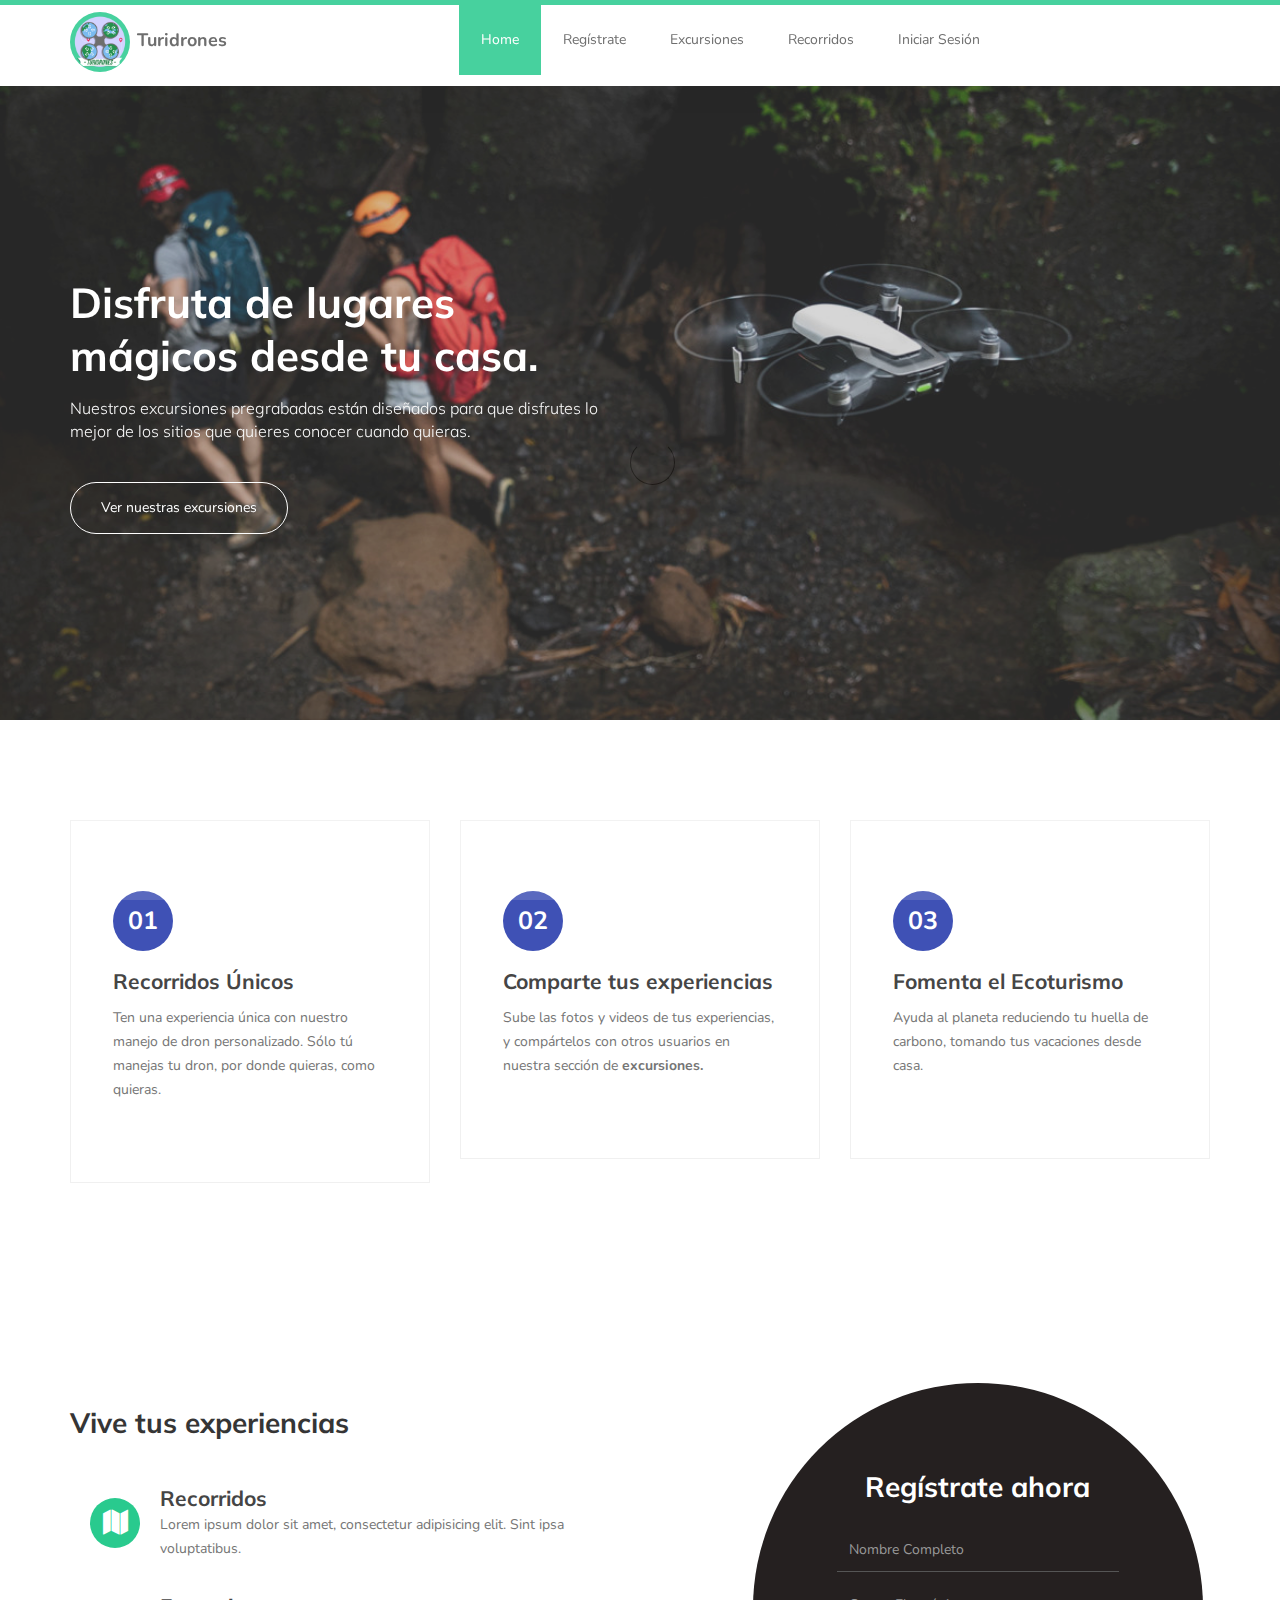
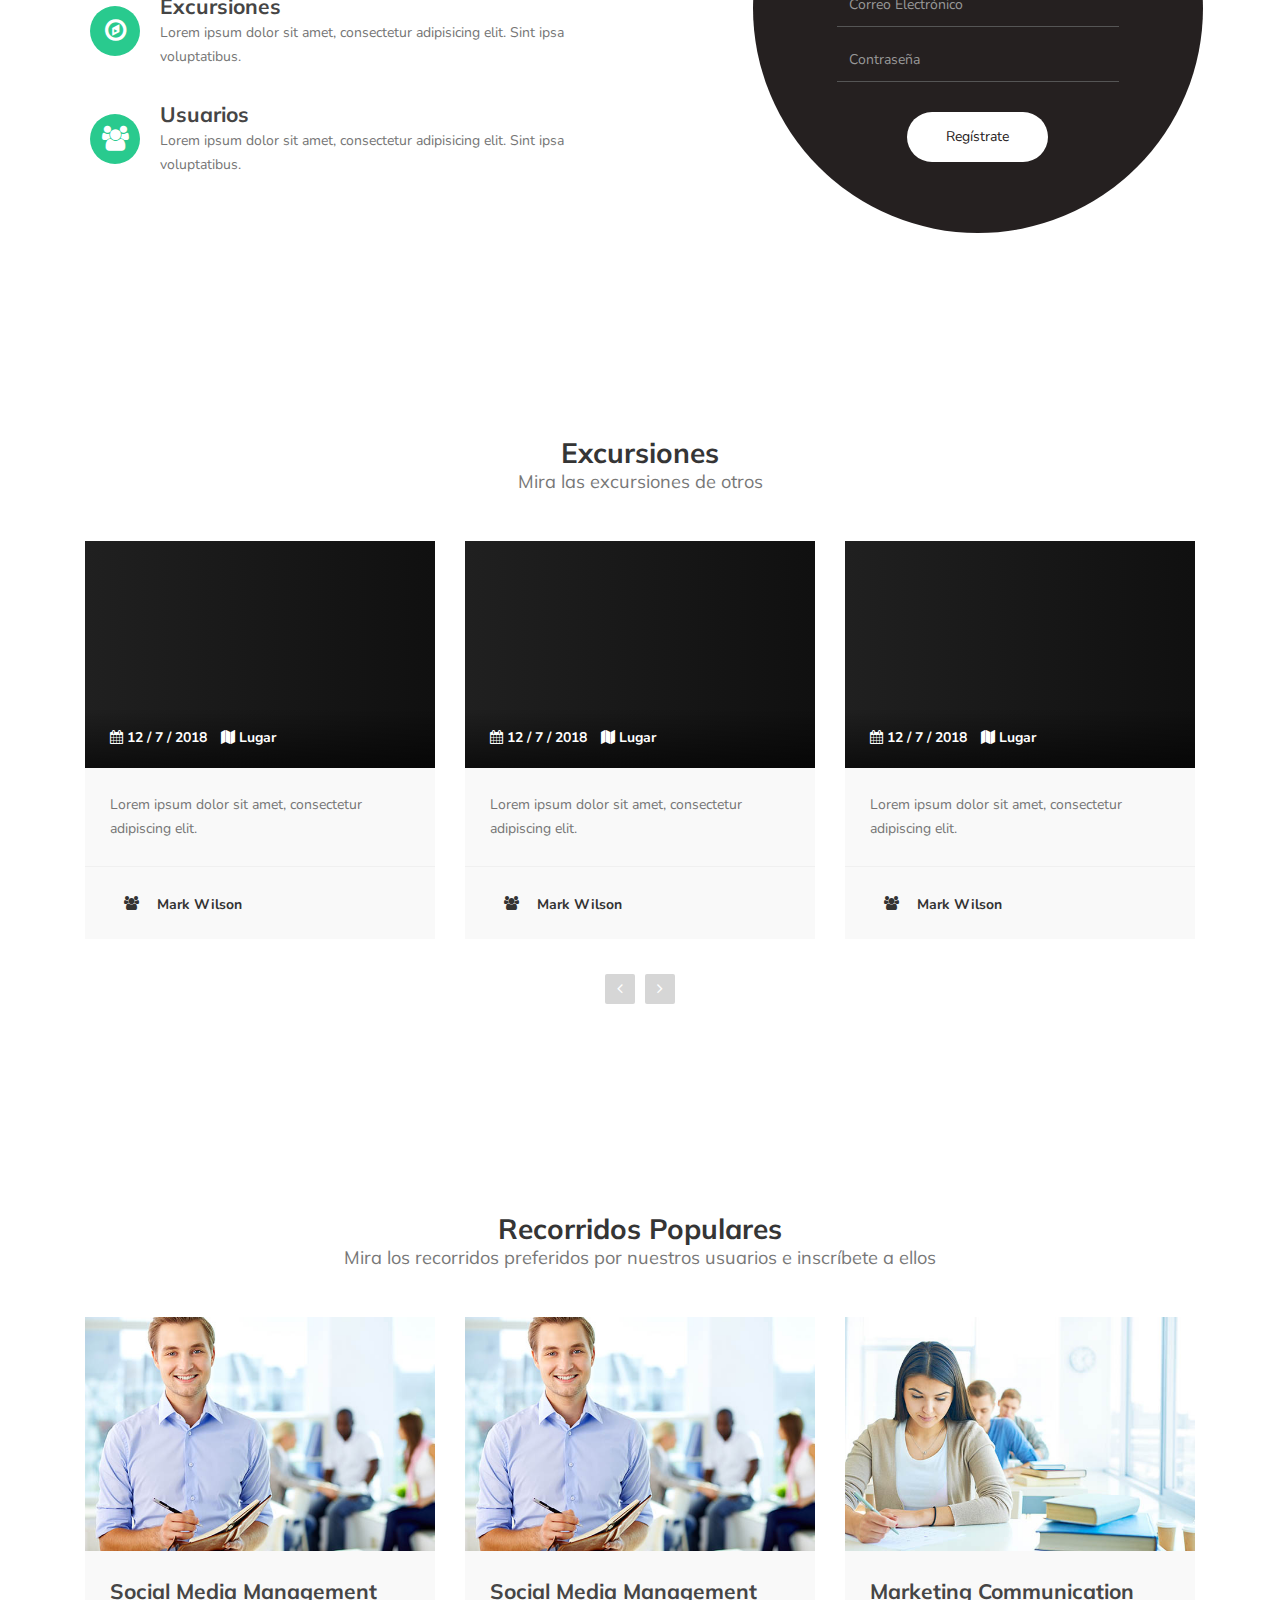
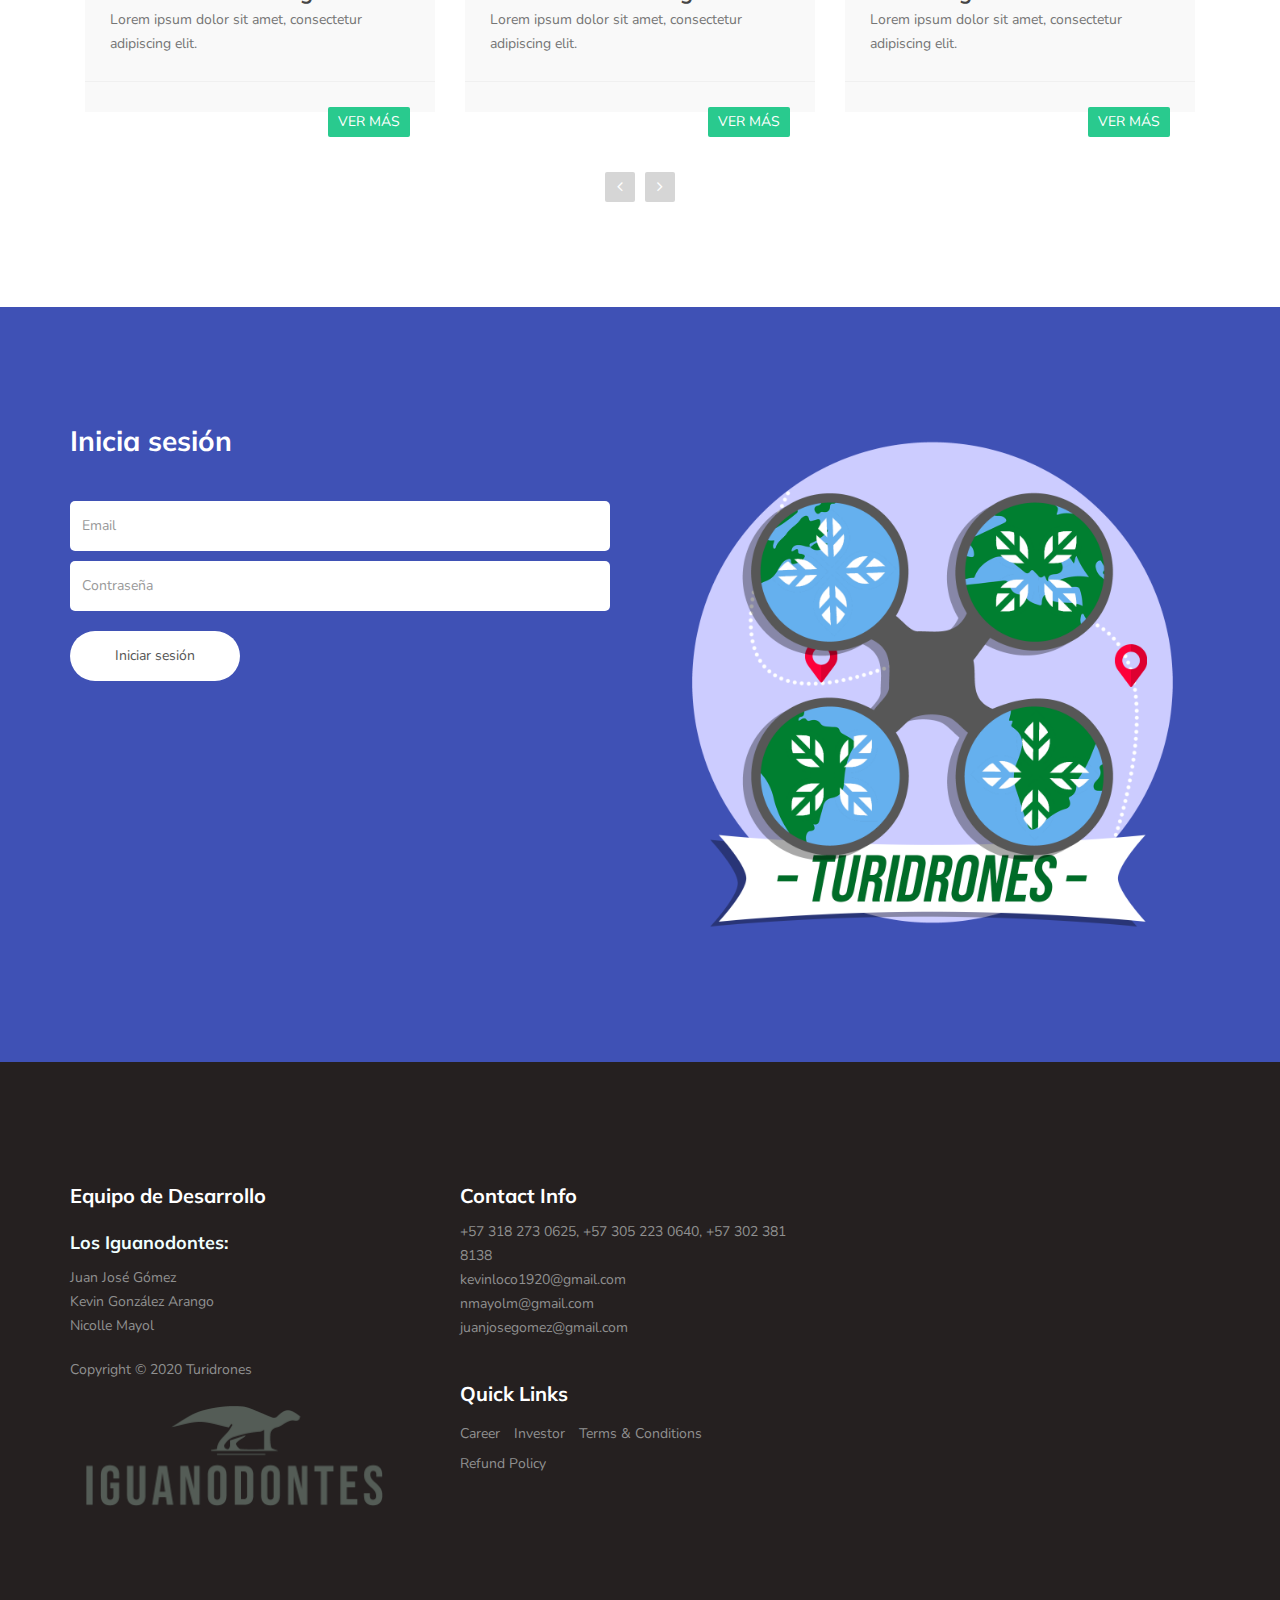
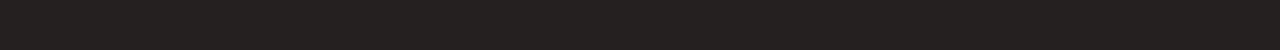
<file: index.html>
<!DOCTYPE html>
<html lang="en">
<head>

     <link rel="icon" type="image/png" href=./images/favicon.ico>
     <title>Turidrones</title>
<!-- 

Known Template 

https://templatemo.com/tm-516-known

-->
     <meta charset="UTF-8">
     <meta http-equiv="X-UA-Compatible" content="IE=Edge">
     <meta name="description" content="">
     <meta name="keywords" content="">
     <meta name="author" content="">
     <meta name="viewport" content="width=device-width, initial-scale=1, maximum-scale=1">

     <link rel="stylesheet" href="css/bootstrap.min.css">
     <link rel="stylesheet" href="css/font-awesome.min.css">
     <link rel="stylesheet" href="css/owl.carousel.css">
     <link rel="stylesheet" href="css/owl.theme.default.min.css">

     <!-- MAIN CSS -->
     <link rel="stylesheet" href="css/templatemo-style.css">

</head>
<body id="top" data-spy="scroll" data-target=".navbar-collapse" data-offset="50">

     <!-- PRE LOADER -->
     <section class="preloader">
          <div class="spinner">

               <span class="spinner-rotate"></span>
               
          </div>
     </section>


     <!-- MENU -->
     <section class="navbar custom-navbar navbar-fixed-top" role="navigation">
          <div class="container">

               <div class="navbar-header">
                    <button class="navbar-toggle" data-toggle="collapse" data-target=".navbar-collapse">
                         <span class="icon icon-bar"></span>
                         <span class="icon icon-bar"></span>
                         <span class="icon icon-bar"></span>
                    </button>

                    <!-- lOGO TEXT HERE -->
                    <ul class = "nav navbar-nav navbar-nav-right">
                         <li><img class = img-header src =./images/logo.png></li>
                         <li><a href="#" class="navbar-brand">Turidrones</a></li>
                    </ul>
                    
               </div>

               <!-- MENU LINKS -->
               <div class="collapse navbar-collapse">
                    <ul class="nav navbar-nav navbar-nav-first">
                         <li><a href="#top" class="smoothScroll">Home</a></li>
                         <li><a href="#about" class="smoothScroll">Regístrate</a></li>
                         <li><a href="#excursiones" class="smoothScroll">Excursiones</a></li>
                         <li><a href="#courses" class="smoothScroll">Recorridos</a></li>
                         <li><a href="#contact" class="smoothScroll">Iniciar Sesión</a></li>
                    </ul>
               </div>

          </div>
     </section>


     <!-- HOME -->
     <section id="home">
          <div class="row">

                    <div class="owl-carousel owl-theme home-slider">
                         <div class="item item-first">
                              <div class="caption">
                                   <div class="container">
                                        <div class="col-md-6 col-sm-12">
                                             <h1>Disfruta de lugares mágicos desde tu casa.</h1>
                                             <h3>Nuestros excursiones pregrabadas están diseñados para que disfrutes lo mejor de los sitios que quieres conocer cuando quieras.</h3>
                                             <a href="#courses" class="section-btn btn btn-default smoothScroll">Ver nuestras excursiones</a>
                                        </div>
                                   </div>
                              </div>
                         </div>

                         <div class="item item-second">
                              <div class="caption">
                                   <div class="container">
                                        <div class="col-md-6 col-sm-12">
                                             <h1>Maneja tu propio dron.</h1>
                                             <h3>El uso de los drones están construidos en asociación con líderes en tecnología y están diseñados para satisfacer tus demandas.</h3>
                                             <a href="#about" class="section-btn btn btn-default smoothScroll">Ver nuestros recorridos</a>
                                        </div>
                                   </div>
                              </div>
                         </div>

                         <div class="item item-third">
                              <div class="caption">
                                   <div class="container">
                                        <div class="col-md-6 col-sm-12">
                                             <h1>Regístrate con nosotros</h1>
                                             <h3>Disfruta de todos los beneficios que da el ser parte del equipo de Turidrones!</h3>
                                             <a href="#about" class="section-btn btn btn-default smoothScroll">Únete</a>
                                        </div>
                                   </div>
                              </div>
                         </div>
                    </div>
          </div>
     </section>


     <!-- FEATURE -->
     <section id="feature">
          <div class="container">
               <div class="row">

                    <div class="col-md-4 col-sm-4">
                         <div class="feature-thumb">
                              <span>01</span>
                              <h3>Recorridos Únicos</h3>
                              <p>Ten una experiencia única con nuestro manejo de dron personalizado. Sólo tú manejas tu dron, por donde quieras, como quieras.</p>
                         </div>
                    </div>

                    <div class="col-md-4 col-sm-4">
                         <div class="feature-thumb">
                              <span>02</span>
                              <h3>Comparte tus experiencias</h3>
                              <p>Sube las fotos y videos de tus experiencias, y compártelos con otros usuarios en nuestra sección de <b>excursiones.</b></p>
                         </div>
                    </div>

                    <div class="col-md-4 col-sm-4">
                         <div class="feature-thumb">
                              <span>03</span>
                              <h3>Fomenta el Ecoturismo</h3>
                              <p>Ayuda al planeta reduciendo tu huella de carbono, tomando tus vacaciones desde casa.</p>
                         </div>
                    </div>

               </div>
          </div>
     </section>


     <!-- ABOUT -->
     <section id="about">
          <div class="container">
               <div class="row">

                    <div class="col-md-6 col-sm-12">
                         <div class="about-info">
                              <h2>Vive tus experiencias</h2>

                              <figure>
                                   <span><i class="fa fa-map"></i></span>
                                   <figcaption>
                                        <h3>Recorridos</h3>
                                        <p>Lorem ipsum dolor sit amet, consectetur adipisicing elit. Sint ipsa voluptatibus.</p>
                                   </figcaption>
                              </figure>

                              <figure>
                                   <span><i class="fa fa-compass"></i></span>
                                   <figcaption>
                                        <h3>Excursiones</h3>
                                        <p>Lorem ipsum dolor sit amet, consectetur adipisicing elit. Sint ipsa voluptatibus.</p>
                                   </figcaption>
                              </figure>

                              <figure>
                                   <span><i class="fa fa-users"></i></span>
                                   <figcaption>
                                        <h3>Usuarios</h3>
                                        <p>Lorem ipsum dolor sit amet, consectetur adipisicing elit. Sint ipsa voluptatibus.</p>
                                   </figcaption>
                              </figure>
                         </div>
                    </div>

                    <div class="col-md-offset-1 col-md-4 col-sm-12">
                         <div class="entry-form">
                              <form action="registro.html" method="post">
                                   <h2>Regístrate ahora</h2>
                                   <input type="text" name="full name" class="form-control" placeholder="Nombre Completo" required="">

                                   <input type="email" name="email" class="form-control" placeholder="Correo Electrónico" required="">

                                   <input type="password" name="password" class="form-control" placeholder="Contraseña" required="">

                                   <button class="submit-btn form-control" id="form-submit">Regístrate</button>
                              </form>
                         </div>
                    </div>

               </div>
          </div>
     </section>


     <!-- excursiones -->
     <section id="excursiones">
          <div class="container">
               <div class="row">

                    <div class="col-md-12 col-sm-12">
                         <div class="section-title">
                              <h2>Excursiones  <small>Mira las excursiones de otros</small></h2>
                         </div>

                         <div class="owl-carousel owl-theme owl-courses">
                              <div class="col-md-4 col-sm-4">
                                   <div class="item">
                                        <div class="courses-thumb">
                                             <div class="courses-top">
                                                  <div class="courses-image">
                                                       <div class="video-responsive">
                                                            <iframe src="https://www.youtube.com/embed/fWmO9bHU_fg" frameborder="0" allowfullscreen></iframe>
                                                            </div>
                                                  </div>
                                                  <div class="courses-date">
                                                       <span><i class="fa fa-calendar"></i> 12 / 7 / 2018</span>
                                                       <span><i class="fa fa-map"></i> Lugar</span>
                                                  </div>
                                             </div>

                                             <div class="courses-detail">
                                                  <p>Lorem ipsum dolor sit amet, consectetur adipiscing elit.</p>
                                             </div>

                                             <div class="courses-info">
                                                  <div class="courses-author">
                                                       <i class="fa fa-users" alt="" style="padding:1em"></i>
                                                       <span>Mark Wilson</span>
                                                  </div>
                                             </div>
                                        </div>
                                   </div>
                              </div>

                              <div class="col-md-4 col-sm-4">
                                   <div class="item">
                                        <div class="courses-thumb">
                                             <div class="courses-top">
                                                  <div class="courses-image">
                                                       <div class="video-responsive">
                                                            <iframe src="https://www.youtube.com/embed/fWmO9bHU_fg" frameborder="0" allowfullscreen></iframe>
                                                            </div>
                                                  </div>
                                                  <div class="courses-date">
                                                       <span><i class="fa fa-calendar"></i> 12 / 7 / 2018</span>
                                                       <span><i class="fa fa-map"></i> Lugar</span>
                                                  </div>
                                             </div>

                                             <div class="courses-detail">
                                                  <p>Lorem ipsum dolor sit amet, consectetur adipiscing elit.</p>
                                             </div>

                                             <div class="courses-info">
                                                  <div class="courses-author">
                                                       <i class="fa fa-users" alt="" style="padding:1em"></i>
                                                       <span>Mark Wilson</span>
                                                  </div>
                                             </div>
                                        </div>
                                   </div>
                              </div>

                              <div class="col-md-4 col-sm-4">
                                   <div class="item">
                                        <div class="courses-thumb">
                                             <div class="courses-top">
                                                  <div class="courses-image">
                                                       <div class="video-responsive">
                                                            <iframe src="https://www.youtube.com/embed/fWmO9bHU_fg" frameborder="0" allowfullscreen></iframe>
                                                            </div>
                                                  </div>
                                                  <div class="courses-date">
                                                       <span><i class="fa fa-calendar"></i> 12 / 7 / 2018</span>
                                                       <span><i class="fa fa-map"></i> Lugar </span>
                                                  </div>
                                             </div>

                                             <div class="courses-detail">
                                                  <p>Lorem ipsum dolor sit amet, consectetur adipiscing elit.</p>
                                             </div>

                                             <div class="courses-info">
                                                  <div class="courses-author">
                                                       <i class="fa fa-users" alt="" style="padding:1em"></i>
                                                       <span>Mark Wilson</span>
                                                  </div>
                                             </div>
                                        </div>
                                   </div>
                              </div>

                              <div class="col-md-4 col-sm-4">
                                   <div class="item">
                                        <div class="courses-thumb">
                                             <div class="courses-top">
                                                  <div class="courses-image">
                                                       <div class="video-responsive">
                                                            <iframe src="https://www.youtube.com/embed/fWmO9bHU_fg" frameborder="0" allowfullscreen></iframe>
                                                            </div>
                                                  </div>
                                                  <div class="courses-date">
                                                       <span><i class="fa fa-calendar"></i> 12 / 7 / 2018</span>
                                                       <span><i class="fa fa-map"></i> Lugar </span>
                                                  </div>
                                             </div>

                                             <div class="courses-detail">
                                                  <p>Lorem ipsum dolor sit amet, consectetur adipiscing elit.</p>
                                             </div>

                                             <div class="courses-info">
                                                  <div class="courses-author">
                                                       <i class="fa fa-users" alt="" style="padding:1em"></i>
                                                       <span>Mark Wilson</span>
                                                  </div>
                                             </div>
                                        </div>
                                   </div>
                              </div>

                              <div class="col-md-4 col-sm-4">
                                   <div class="item">
                                        <div class="courses-thumb">
                                             <div class="courses-top">
                                                  <div class="courses-image">
                                                       <div class="video-responsive">
                                                            <iframe src="https://www.youtube.com/embed/fWmO9bHU_fg" frameborder="0" allowfullscreen></iframe>
                                                            </div>
                                                  </div>
                                                  <div class="courses-date">
                                                       <span><i class="fa fa-calendar"></i> 12 / 7 / 2018</span>
                                                       <span><i class="fa fa-map"></i> Lugar </span>
                                                  </div>
                                             </div>

                                             <div class="courses-detail">
                                                  <p>Lorem ipsum dolor sit amet, consectetur adipiscing elit.</p>
                                             </div>

                                             <div class="courses-info">
                                                  <div class="courses-author">
                                                       <i class="fa fa-users" alt="" style="padding:1em"></i>
                                                       <span>Mark Wilson</span>
                                                  </div>
                                             </div>
                                        </div>
                                   </div>
                              </div>

                         </div>

               </div>
          </div>
     </section>

     <!-- Courses -->
     <section id="courses">
          <div class="container">
               <div class="row">

                    <div class="col-md-12 col-sm-12">
                         <div class="section-title">
                              <h2>Recorridos Populares<small>Mira los recorridos preferidos por nuestros usuarios e inscríbete a ellos</small></h2>
                         </div>

                         <div class="owl-carousel owl-theme owl-courses">
                              <div class="col-md-4 col-sm-4">
                                   <div class="item">
                                        <div class="courses-thumb">
                                             <div class="courses-top">
                                                  <div class="courses-image">
                                                       <img src="images/courses-image1.jpg" class="img-responsive" alt="">
                                                  </div>
                                             </div>

                                             <div class="courses-detail">
                                                  <h3><a href="#">Social Media Management</a></h3>
                                                  <p>Lorem ipsum dolor sit amet, consectetur adipiscing elit.</p>
                                             </div>

                                             <div class="courses-info">
                                                  <div class="courses-price">
                                                       <a href="recorridos.html"><span>VER MÁS</span></a>
                                                  </div>
                                             </div>
                                        </div>
                                   </div>
                              </div>

                              <div class="col-md-4 col-sm-4">
                                   <div class="item">
                                        <div class="courses-thumb">
                                             <div class="courses-top">
                                                  <div class="courses-image">
                                                       <img src="images/courses-image1.jpg" class="img-responsive" alt="">
                                                  </div>
                                             </div>

                                             <div class="courses-detail">
                                                  <h3><a href="#">Social Media Management</a></h3>
                                                  <p>Lorem ipsum dolor sit amet, consectetur adipiscing elit.</p>
                                             </div>

                                             <div class="courses-info">
                                                  <div class="courses-price">
                                                       <a href="recorridos.html"><span>VER MÁS</span></a>
                                                  </div>
                                             </div>
                                        </div>
                                   </div>
                              </div>

                              <div class="col-md-4 col-sm-4">
                                   <div class="item">
                                        <div class="courses-thumb">
                                             <div class="courses-top">
                                                  <div class="courses-image">
                                                       <img src="images/courses-image3.jpg" class="img-responsive" alt="">
                                                  </div>
                                             </div>

                                             <div class="courses-detail">
                                                  <h3><a href="#">Marketing Communication</a></h3>
                                                  <p>Lorem ipsum dolor sit amet, consectetur adipiscing elit.</p>
                                             </div>

                                             <div class="courses-info">
                                                  <div class="courses-price">
                                                       <a href="recorridos.html"><span>VER MÁS</span></a>
                                                  </div>
                                             </div>
                                        </div>
                                   </div>
                              </div>

                              <div class="col-md-4 col-sm-4">
                                   <div class="item">
                                        <div class="courses-thumb">
                                             <div class="courses-top">
                                                  <div class="courses-image">
                                                       <img src="images/courses-image4.jpg" class="img-responsive" alt="">
                                                  </div>
                                             </div>

                                             <div class="courses-detail">
                                                  <h3><a href="#">Summer Kids</a></h3>
                                                  <p>Lorem ipsum dolor sit amet, consectetur adipiscing elit.</p>
                                             </div>

                                             <div class="courses-info">
                                                  <div class="courses-price">
                                                       <a href="recorridos.html"><span>VER MÁS</span></a>
                                                  </div>
                                             </div>
                                        </div>
                                   </div>
                              </div>

                              <div class="col-md-4 col-sm-4">
                                   <div class="item">
                                        <div class="courses-thumb">
                                             <div class="courses-top">
                                                  <div class="courses-image">
                                                       <img src="images/courses-image5.jpg" class="img-responsive" alt="">
                                                  </div>
                                             </div>

                                             <div class="courses-detail">
                                                  <h3><a href="#">Business &amp; Management</a></h3>
                                                  <p>Lorem ipsum dolor sit amet, consectetur adipiscing elit.</p>
                                             </div>

                                             <div class="courses-info">
                                                  <div class="courses-price">
                                                       <a href="recorridos.html"><span>VER MÁS</span></a>
                                                  </div>
                                             </div>
                                        </div>
                                   </div>
                              </div>

                         </div>

               </div>
          </div>
     </section>




     <!-- CONTACT -->
     <section id="contact">
          <div class="container">
               <div class="row">

                    <div class="col-md-6 col-sm-12">
                         <form id="contact-form" role="form" action="index2.html" method="post">
                              <div class="section-title">
                                   <h2>Inicia sesión</h2>
                              </div>

                              <div class="col-md-12 col-sm-12">
                                   <input type="text" class="form-control" placeholder="Email" name="email" required="">
                    
                                   <input type="password" class="form-control" placeholder="Contraseña" name="contraseña" required="">

                              </div>

                              <div class="col-md-4 col-sm-12">
                                   <input type="submit" class="form-control" name="iniciarsesion" value="Iniciar sesión">
                              </div>

                         </form>
                    </div>

                    <div class="col-md-6 col-sm-12">
                         <div class="contact-image">
                              <img src="images/logo.png" class="img-responsive" alt="LOGO">
                         </div>
                    </div>

               </div>
          </div>
     </section>       


     <!-- FOOTER -->
     <footer id="footer">
          <div class="container">
               <div class="row">

                    <div class="col-md-4 col-sm-6">
                         <div class="footer-info">
                              <div class="section-title">
                                   <h2>Equipo de Desarrollo</h2>
                                   
                              </div>
                              <address>
                                   
                                   <h4 style="color:azure">Los Iguanodontes:</h4>
                                   <p>Juan José Gómez<br> Kevin González Arango <br> Nicolle Mayol</p>
                              </address>


                              <div class="copyright-text"> 
                                   <p>Copyright &copy; 2020 Turidrones</p>
                                   <img src="./images/Recurso 2@2x.png" class=img-responsive style = padding:1em>
                              </div>

                              
                         </div>
                    </div>

                    <div class="col-md-4 col-sm-6">
                         <div class="footer-info">
                              <div class="section-title">
                                   <h2>Contact Info</h2>
                              </div>
                              <address>
                                   <p>+57 318 273 0625, +57 305 223 0640, +57 302 381 8138</p>
                                   <p><a href="mailto:kevinloco1920@gmail.com">kevinloco1920@gmail.com</a></p>
                                   <p><a href="mailto:nmayolm0@gmail.com">nmayolm@gmail.com</a></p>
                                   <p><a href="mailto:juanjosegomez@gmail.com">juanjosegomez@gmail.com</a></p>
                              </address>

                              <div class="footer_menu">
                                   <h2>Quick Links</h2>
                                   <ul>
                                        <li><a href="#">Career</a></li>
                                        <li><a href="#">Investor</a></li>
                                        <li><a href="#">Terms & Conditions</a></li>
                                        <li><a href="#">Refund Policy</a></li>
                                   </ul>
                              </div>
                         </div>
                    </div>
                    
               </div>
          </div>
     </footer>


     <!-- SCRIPTS -->
     <script src="js/jquery.js"></script>
     <script src="js/bootstrap.min.js"></script>
     <script src="js/owl.carousel.min.js"></script>
     <script src="js/smoothscroll.js"></script>
     <script src="js/custom.js"></script>

</body>
</html>
</file>
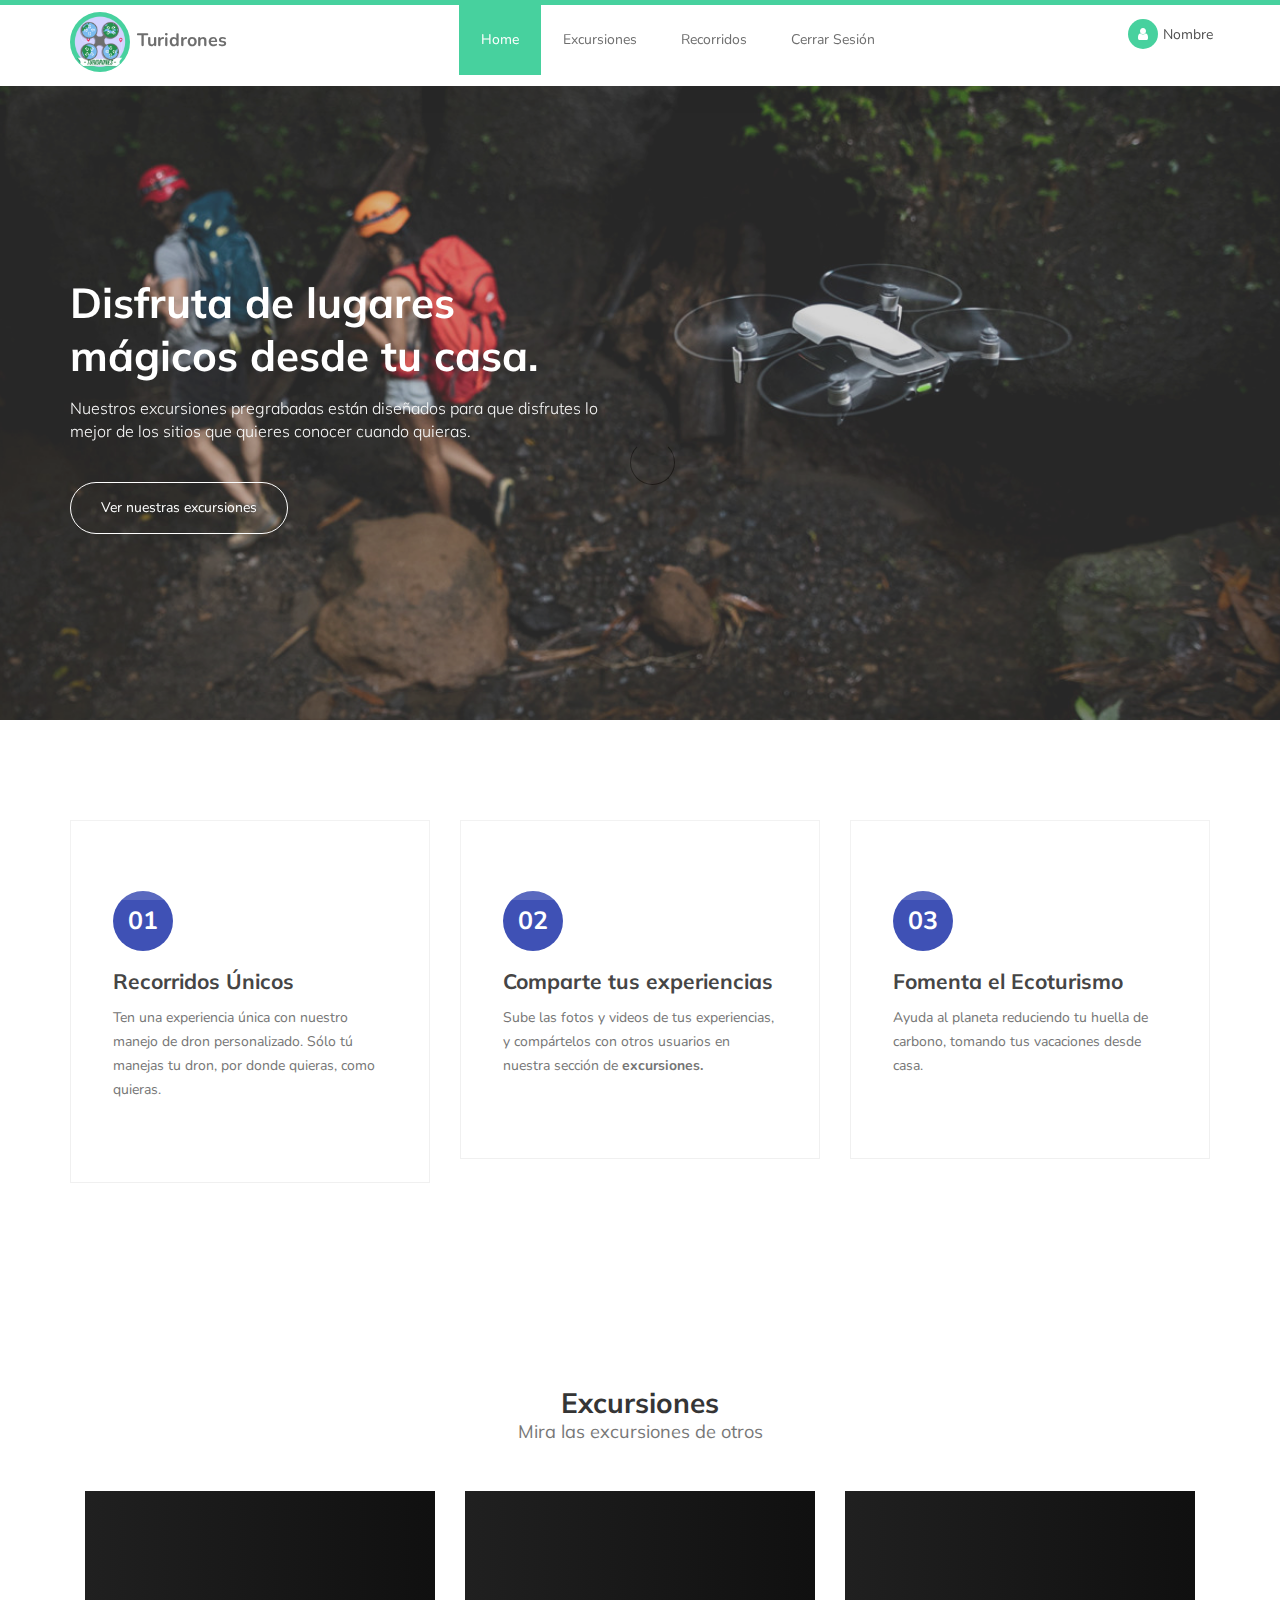
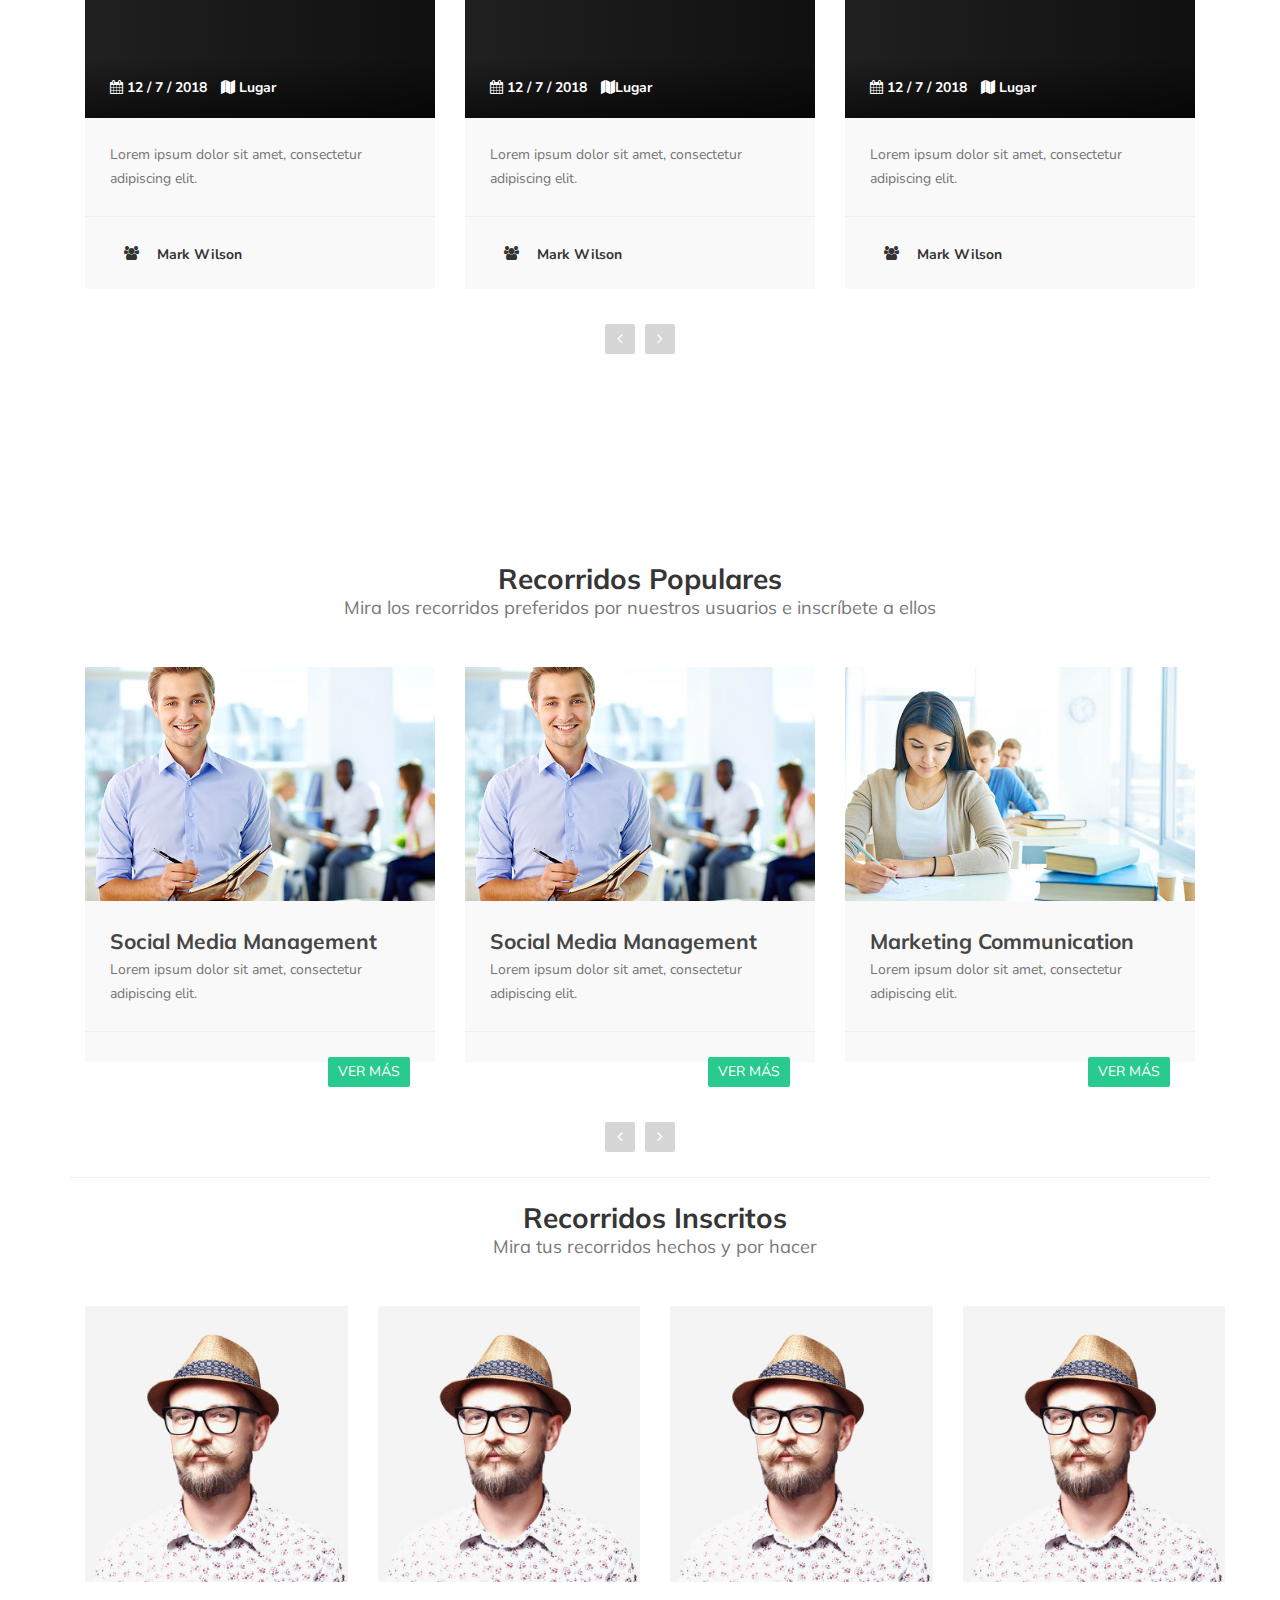
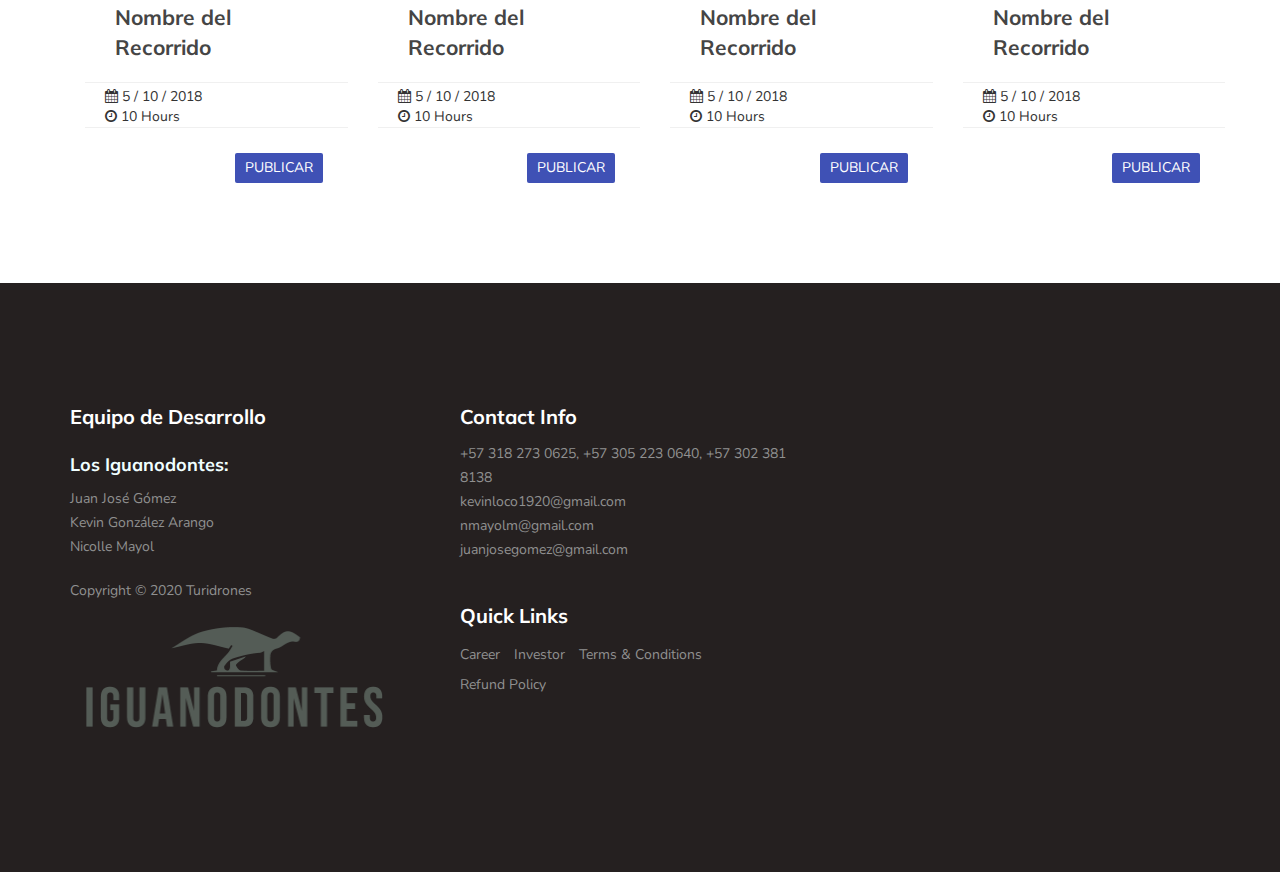
<file: index2.html>
<!DOCTYPE html>
<html lang="en">
<head>

     <link rel="icon" type="image/png" href=./images/favicon.ico>
     <title>Turidrones</title>
<!-- 

Known Template 

https://templatemo.com/tm-516-known

-->
     <meta charset="UTF-8">
     <meta http-equiv="X-UA-Compatible" content="IE=Edge">
     <meta name="description" content="">
     <meta name="keywords" content="">
     <meta name="author" content="">
     <meta name="viewport" content="width=device-width, initial-scale=1, maximum-scale=1">

     <link rel="stylesheet" href="css/bootstrap.min.css">
     <link rel="stylesheet" href="css/font-awesome.min.css">
     <link rel="stylesheet" href="css/owl.carousel.css">
     <link rel="stylesheet" href="css/owl.theme.default.min.css">

     <!-- MAIN CSS -->
     <link rel="stylesheet" href="css/templatemo-style.css">

</head>
<body id="top" data-spy="scroll" data-target=".navbar-collapse" data-offset="50">

     <!-- PRE LOADER -->
     <section class="preloader">
          <div class="spinner">

               <span class="spinner-rotate"></span>
               
          </div>
     </section>


     <!-- MENU -->
     <section class="navbar custom-navbar navbar-fixed-top" role="navigation">
          <div class="container">

               <div class="navbar-header">
                    <button class="navbar-toggle" data-toggle="collapse" data-target=".navbar-collapse">
                         <span class="icon icon-bar"></span>
                         <span class="icon icon-bar"></span>
                         <span class="icon icon-bar"></span>
                    </button>

                    <!-- lOGO TEXT HERE -->
                    <ul class = "nav navbar-nav navbar-nav-right">
                         <li><img class = img-header src =./images/logo.png></li>
                         <li><a href="#" class="navbar-brand">Turidrones</a></li>
                    </ul>
                    
               </div>

               <!-- MENU LINKS -->
               <div class="collapse navbar-collapse">
                    <ul class="nav navbar-nav navbar-nav-first">
                         <li><a href="#top" class="smoothScroll">Home</a></li>
                         <li><a href="#excursiones" class="smoothScroll">Excursiones</a></li>
                         <li><a href="#courses" class="smoothScroll">Recorridos</a></li>
                         <li><a href="index.html" class="smoothScroll">Cerrar Sesión</a></li>
                    </ul>

                    <ul class="nav navbar-nav navbar-right">
                         <li><i class="fa fa-user"></i>Nombre</li>
                    </ul>

               </div>
               
          </div>
     </section>


     <!-- HOME -->
     <section id="home">
          <div class="row">

                    <div class="owl-carousel owl-theme home-slider">
                         <div class="item item-first">
                              <div class="caption">
                                   <div class="container">
                                        <div class="col-md-6 col-sm-12">
                                             <h1>Disfruta de lugares mágicos desde tu casa.</h1>
                                             <h3>Nuestros excursiones pregrabadas están diseñados para que disfrutes lo mejor de los sitios que quieres conocer cuando quieras.</h3>
                                             <a href="#courses" class="section-btn btn btn-default smoothScroll">Ver nuestras excursiones</a>
                                        </div>
                                   </div>
                              </div>
                         </div>

                         <div class="item item-second">
                              <div class="caption">
                                   <div class="container">
                                        <div class="col-md-6 col-sm-12">
                                             <h1>Maneja tu propio dron.</h1>
                                             <h3>El uso de los drones están construidos en asociación con líderes en tecnología y están diseñados para satisfacer tus demandas.</h3>
                                             <a href="#about" class="section-btn btn btn-default smoothScroll">Ver nuestros recorridos</a>
                                        </div>
                                   </div>
                              </div>
                         </div>
                    </div>
          </div>
     </section>

     <!-- FEATURE -->
     <section id="feature">
          <div class="container">
               <div class="row">

                    <div class="col-md-4 col-sm-4">
                         <div class="feature-thumb">
                              <span>01</span>
                              <h3>Recorridos Únicos</h3>
                              <p>Ten una experiencia única con nuestro manejo de dron personalizado. Sólo tú manejas tu dron, por donde quieras, como quieras.</p>
                         </div>
                    </div>

                    <div class="col-md-4 col-sm-4">
                         <div class="feature-thumb">
                              <span>02</span>
                              <h3>Comparte tus experiencias</h3>
                              <p>Sube las fotos y videos de tus experiencias, y compártelos con otros usuarios en nuestra sección de <b>excursiones.</b></p>
                         </div>
                    </div>

                    <div class="col-md-4 col-sm-4">
                         <div class="feature-thumb">
                              <span>03</span>
                              <h3>Fomenta el Ecoturismo</h3>
                              <p>Ayuda al planeta reduciendo tu huella de carbono, tomando tus vacaciones desde casa.</p>
                         </div>
                    </div>

               </div>
          </div>
     </section>

     <!-- excursiones -->
     <section id="excursiones">
          <div class="container">
               <div class="row">

                    <div class="col-md-12 col-sm-12">
                         <div class="section-title">
                              <h2>Excursiones  <small>Mira las excursiones de otros</small></h2>
                         </div>

                         <div class="owl-carousel owl-theme owl-courses">
                              <div class="col-md-4 col-sm-4">
                                   <div class="item">
                                        <div class="courses-thumb">
                                             <div class="courses-top">
                                                  <div class="courses-image">
                                                       <div class="video-responsive">
                                                            <iframe src="https://www.youtube.com/embed/fWmO9bHU_fg" frameborder="0" allowfullscreen></iframe>
                                                            </div>
                                                  </div>
                                                  <div class="courses-date">
                                                       <span><i class="fa fa-calendar"></i> 12 / 7 / 2018</span>
                                                       <span><i class="fa fa-map"></i> Lugar</span>
                                                  </div>
                                             </div>

                                             <div class="courses-detail">
                                                  <p>Lorem ipsum dolor sit amet, consectetur adipiscing elit.</p>
                                             </div>

                                             <div class="courses-info">
                                                  <div class="courses-author">
                                                       <i class="fa fa-users" alt="" style="padding:1em"></i>
                                                       <span>Mark Wilson</span>
                                                  </div>
                                             </div>
                                        </div>
                                   </div>
                              </div>

                              <div class="col-md-4 col-sm-4">
                                   <div class="item">
                                        <div class="courses-thumb">
                                             <div class="courses-top">
                                                  <div class="courses-image">
                                                       <div class="video-responsive">
                                                            <iframe src="https://www.youtube.com/embed/fWmO9bHU_fg" frameborder="0" allowfullscreen></iframe>
                                                            </div>
                                                  </div>
                                                  <div class="courses-date">
                                                       <span><i class="fa fa-calendar"></i> 12 / 7 / 2018</span>
                                                       <span><i class="fa fa-map"></i>Lugar</span>
                                                  </div>
                                             </div>

                                             <div class="courses-detail">
                                                  <p>Lorem ipsum dolor sit amet, consectetur adipiscing elit.</p>
                                             </div>

                                             <div class="courses-info">
                                                  <div class="courses-author">
                                                       <i class="fa fa-users" alt="" style="padding:1em"></i>
                                                       <span>Mark Wilson</span>
                                                  </div>
                                             </div>
                                        </div>
                                   </div>
                              </div>

                              <div class="col-md-4 col-sm-4">
                                   <div class="item">
                                        <div class="courses-thumb">
                                             <div class="courses-top">
                                                  <div class="courses-image">
                                                       <div class="video-responsive">
                                                            <iframe src="https://www.youtube.com/embed/fWmO9bHU_fg" frameborder="0" allowfullscreen></iframe>
                                                            </div>
                                                  </div>
                                                  <div class="courses-date">
                                                       <span><i class="fa fa-calendar"></i> 12 / 7 / 2018</span>
                                                       <span><i class="fa fa-map"></i> Lugar</span>
                                                  </div>
                                             </div>

                                             <div class="courses-detail">
                                                  <p>Lorem ipsum dolor sit amet, consectetur adipiscing elit.</p>
                                             </div>

                                             <div class="courses-info">
                                                  <div class="courses-author">
                                                       <i class="fa fa-users" alt="" style="padding:1em"></i>
                                                       <span>Mark Wilson</span>
                                                  </div>
                                             </div>
                                        </div>
                                   </div>
                              </div>

                              <div class="col-md-4 col-sm-4">
                                   <div class="item">
                                        <div class="courses-thumb">
                                             <div class="courses-top">
                                                  <div class="courses-image">
                                                       <div class="video-responsive">
                                                            <iframe src="https://www.youtube.com/embed/fWmO9bHU_fg" frameborder="0" allowfullscreen></iframe>
                                                            </div>
                                                  </div>
                                                  <div class="courses-date">
                                                       <span><i class="fa fa-calendar"></i> 12 / 7 / 2018</span>
                                                       <span><i class="fa fa-map"></i> Lugar</span>
                                                  </div>
                                             </div>

                                             <div class="courses-detail">
                                                  <p>Lorem ipsum dolor sit amet, consectetur adipiscing elit.</p>
                                             </div>

                                             <div class="courses-info">
                                                  <div class="courses-author">
                                                       <i class="fa fa-users" alt="" style="padding:1em"></i>
                                                       <span>Mark Wilson</span>
                                                  </div>
                                             </div>
                                        </div>
                                   </div>
                              </div>

                              <div class="col-md-4 col-sm-4">
                                   <div class="item">
                                        <div class="courses-thumb">
                                             <div class="courses-top">
                                                  <div class="courses-image">
                                                       <div class="video-responsive">
                                                            <iframe src="https://www.youtube.com/embed/fWmO9bHU_fg" frameborder="0" allowfullscreen></iframe>
                                                            </div>
                                                  </div>
                                                  <div class="courses-date">
                                                       <span><i class="fa fa-calendar"></i> 12 / 7 / 2018</span>
                                                       <span><i class="fa fa-map"></i> Lugar</span>
                                                  </div>
                                             </div>

                                             <div class="courses-detail">
                                                  <p>Lorem ipsum dolor sit amet, consectetur adipiscing elit.</p>
                                             </div>

                                             <div class="courses-info">
                                                  <div class="courses-author">
                                                       <i class="fa fa-users" alt="" style="padding:1em"></i>
                                                       <span>Mark Wilson</span>
                                                  </div>
                                             </div>
                                        </div>
                                   </div>
                              </div>

                         </div>

               </div>
          </div>
     </section>

     <!-- Courses -->
     <section id="courses">
          <div class="container">
               <div class="row">

                    <div class="col-md-12 col-sm-12">
                         <div class="section-title">
                              <h2>Recorridos Populares<small>Mira los recorridos preferidos por nuestros usuarios e inscríbete a ellos</small></h2>
                         </div>

                         <div class="owl-carousel owl-theme owl-courses">
                              <div class="col-md-4 col-sm-4">
                                   <div class="item">
                                        <div class="courses-thumb">
                                             <div class="courses-top">
                                                  <div class="courses-image">
                                                       <img src="images/courses-image1.jpg" class="img-responsive" alt="">
                                                  </div>
                                             </div>

                                             <div class="courses-detail">
                                                  <h3><a href="#">Social Media Management</a></h3>
                                                  <p>Lorem ipsum dolor sit amet, consectetur adipiscing elit.</p>
                                             </div>

                                             <div class="courses-info">
                                                  <div class="courses-price">
                                                       <a href="recorridos.html"><span>VER MÁS</span></a>
                                                  </div>
                                             </div>
                                        </div>
                                   </div>
                              </div>

                              <div class="col-md-4 col-sm-4">
                                   <div class="item">
                                        <div class="courses-thumb">
                                             <div class="courses-top">
                                                  <div class="courses-image">
                                                       <img src="images/courses-image1.jpg" class="img-responsive" alt="">
                                                  </div>
                                             </div>

                                             <div class="courses-detail">
                                                  <h3><a href="#">Social Media Management</a></h3>
                                                  <p>Lorem ipsum dolor sit amet, consectetur adipiscing elit.</p>
                                             </div>

                                             <div class="courses-info">
                                                  <div class="courses-price">
                                                       <a href="recorridos.html"><span>VER MÁS</span></a>
                                                  </div>
                                             </div>
                                        </div>
                                   </div>
                              </div>

                              <div class="col-md-4 col-sm-4">
                                   <div class="item">
                                        <div class="courses-thumb">
                                             <div class="courses-top">
                                                  <div class="courses-image">
                                                       <img src="images/courses-image3.jpg" class="img-responsive" alt="">
                                                  </div>
                                             </div>

                                             <div class="courses-detail">
                                                  <h3><a href="#">Marketing Communication</a></h3>
                                                  <p>Lorem ipsum dolor sit amet, consectetur adipiscing elit.</p>
                                             </div>

                                             <div class="courses-info">
                                                  <div class="courses-price">
                                                       <a href="recorridos.html"><span>VER MÁS</span></a>
                                                  </div>
                                             </div>
                                        </div>
                                   </div>
                              </div>

                              <div class="col-md-4 col-sm-4">
                                   <div class="item">
                                        <div class="courses-thumb">
                                             <div class="courses-top">
                                                  <div class="courses-image">
                                                       <img src="images/courses-image4.jpg" class="img-responsive" alt="">
                                                  </div>
                                             </div>

                                             <div class="courses-detail">
                                                  <h3><a href="#">Summer Kids</a></h3>
                                                  <p>Lorem ipsum dolor sit amet, consectetur adipiscing elit.</p>
                                             </div>

                                             <div class="courses-info">
                                                  <div class="courses-price">
                                                       <a href="recorridos.html"><span>VER MÁS</span></a>
                                                  </div>
                                             </div>
                                        </div>
                                   </div>
                              </div>

                              <div class="col-md-4 col-sm-4">
                                   <div class="item">
                                        <div class="courses-thumb">
                                             <div class="courses-top">
                                                  <div class="courses-image">
                                                       <img src="images/courses-image5.jpg" class="img-responsive" alt="">
                                                  </div>
                                             </div>

                                             <div class="courses-detail">
                                                  <h3><a href="#">Business &amp; Management</a></h3>
                                                  <p>Lorem ipsum dolor sit amet, consectetur adipiscing elit.</p>
                                             </div>

                                             <div class="courses-info">
                                                  <div class="courses-price">
                                                       <a href="recorridos.html"><span>VER MÁS</span></a>
                                                  </div>
                                             </div>
                                        </div>
                                   </div>
                              </div>

                         </div>

               </div>
          </div>
          <hr>
          <div class="container">
               <div class="row">

                    <div class="col-md-12 col-sm-12">
                         <div class="section-title">
                              <h2>Recorridos Inscritos <small>Mira tus recorridos hechos y por hacer</small></h2>
                         </div>
                    </div>

                    <div class="col-md-3 col-sm-6">
                         <div class="team-thumb">
                              <div class="team-image">
                                   <img src="images/author-image1.jpg" class="img-responsive" alt="">
                              </div>
                              <div class="team-info">
                                   <h3>Nombre del Recorrido</h3>
                              </div>
                              <ul class="social-icon">
                                   <span><i class="fa fa-calendar"></i> 5 / 10 / 2018</span>
                                   <br>
                                   <span><i class="fa fa-clock-o"></i> 10 Hours</span>
                              </ul>
                              <div class="courses-info">
                                   <div class="courses-price free">
                                        <a href="registrarExcursion.html"><span>PUBLICAR</span></a>
                                   </div>
                              </div>
                         </div>
                    </div>

                    <div class="col-md-3 col-sm-6">
                         <div class="team-thumb">
                              <div class="team-image">
                                   <img src="images/author-image1.jpg" class="img-responsive" alt="">
                              </div>
                              <div class="team-info">
                                   <h3>Nombre del Recorrido</h3>
                              </div>
                              <ul class="social-icon">
                                   <span><i class="fa fa-calendar"></i> 5 / 10 / 2018</span>
                                   <br>
                                   <span><i class="fa fa-clock-o"></i> 10 Hours</span>
                              </ul>
                              <div class="courses-info">
                                   <div class="courses-price free">
                                        <a href="registrarExcursion.html"><span>PUBLICAR</span></a>
                                   </div>
                              </div>
                         </div>
                    </div>

                    <div class="col-md-3 col-sm-6">
                         <div class="team-thumb">
                              <div class="team-image">
                                   <img src="images/author-image1.jpg" class="img-responsive" alt="">
                              </div>
                              <div class="team-info">
                                   <h3>Nombre del Recorrido</h3>
                              </div>
                              <ul class="social-icon">
                                   <span><i class="fa fa-calendar"></i> 5 / 10 / 2018</span>
                                   <br>
                                   <span><i class="fa fa-clock-o"></i> 10 Hours</span>
                              </ul>
                              <div class="courses-info">
                                   <div class="courses-price free">
                                        <a href="registrarExcursion.html"><span>PUBLICAR</span></a>
                                   </div>
                              </div>
                         </div>
                    </div>

                    <div class="col-md-3 col-sm-6">
                         <div class="team-thumb">
                              <div class="team-image">
                                   <img src="images/author-image1.jpg" class="img-responsive" alt="">
                              </div>
                              <div class="team-info">
                                   <h3>Nombre del Recorrido</h3>
                              </div>
                              <ul class="social-icon">
                                   <span><i class="fa fa-calendar"></i> 5 / 10 / 2018</span>
                                   <br>
                                   <span><i class="fa fa-clock-o"></i> 10 Hours</span>
                              </ul>
                              <div class="courses-info">
                                   <div class="courses-price free">
                                        <a href="registrarExcursion.html"><span>PUBLICAR</span></a>
                                   </div>
                              </div>
                         </div>
                    </div>

               </div>
          </div>
     </section>


     <!-- FOOTER -->
     <footer id="footer">
          <div class="container">
               <div class="row">

                    <div class="col-md-4 col-sm-6">
                         <div class="footer-info">
                              <div class="section-title">
                                   <h2>Equipo de Desarrollo</h2>
                                   
                              </div>
                              <address>
                                   
                                   <h4 style="color:azure">Los Iguanodontes:</h4>
                                   <p>Juan José Gómez<br> Kevin González Arango <br> Nicolle Mayol</p>
                              </address>


                              <div class="copyright-text"> 
                                   <p>Copyright &copy; 2020 Turidrones</p>
                                   <img src="./images/Recurso 2@2x.png" class=img-responsive style = padding:1em>
                              </div>

                              
                         </div>
                    </div>

                    <div class="col-md-4 col-sm-6">
                         <div class="footer-info">
                              <div class="section-title">
                                   <h2>Contact Info</h2>
                              </div>
                              <address>
                                   <p>+57 318 273 0625, +57 305 223 0640, +57 302 381 8138</p>
                                   <p><a href="mailto:kevinloco1920@gmail.com">kevinloco1920@gmail.com</a></p>
                                   <p><a href="mailto:nmayolm0@gmail.com">nmayolm@gmail.com</a></p>
                                   <p><a href="mailto:juanjosegomez@gmail.com">juanjosegomez@gmail.com</a></p>
                              </address>

                              <div class="footer_menu">
                                   <h2>Quick Links</h2>
                                   <ul>
                                        <li><a href="#">Career</a></li>
                                        <li><a href="#">Investor</a></li>
                                        <li><a href="#">Terms & Conditions</a></li>
                                        <li><a href="#">Refund Policy</a></li>
                                   </ul>
                              </div>
                         </div>
                    </div>
                    
               </div>
          </div>
     </footer>


     <!-- SCRIPTS -->
     <script src="js/jquery.js"></script>
     <script src="js/bootstrap.min.js"></script>
     <script src="js/owl.carousel.min.js"></script>
     <script src="js/smoothscroll.js"></script>
     <script src="js/custom.js"></script>

</body>
</html>
</file>
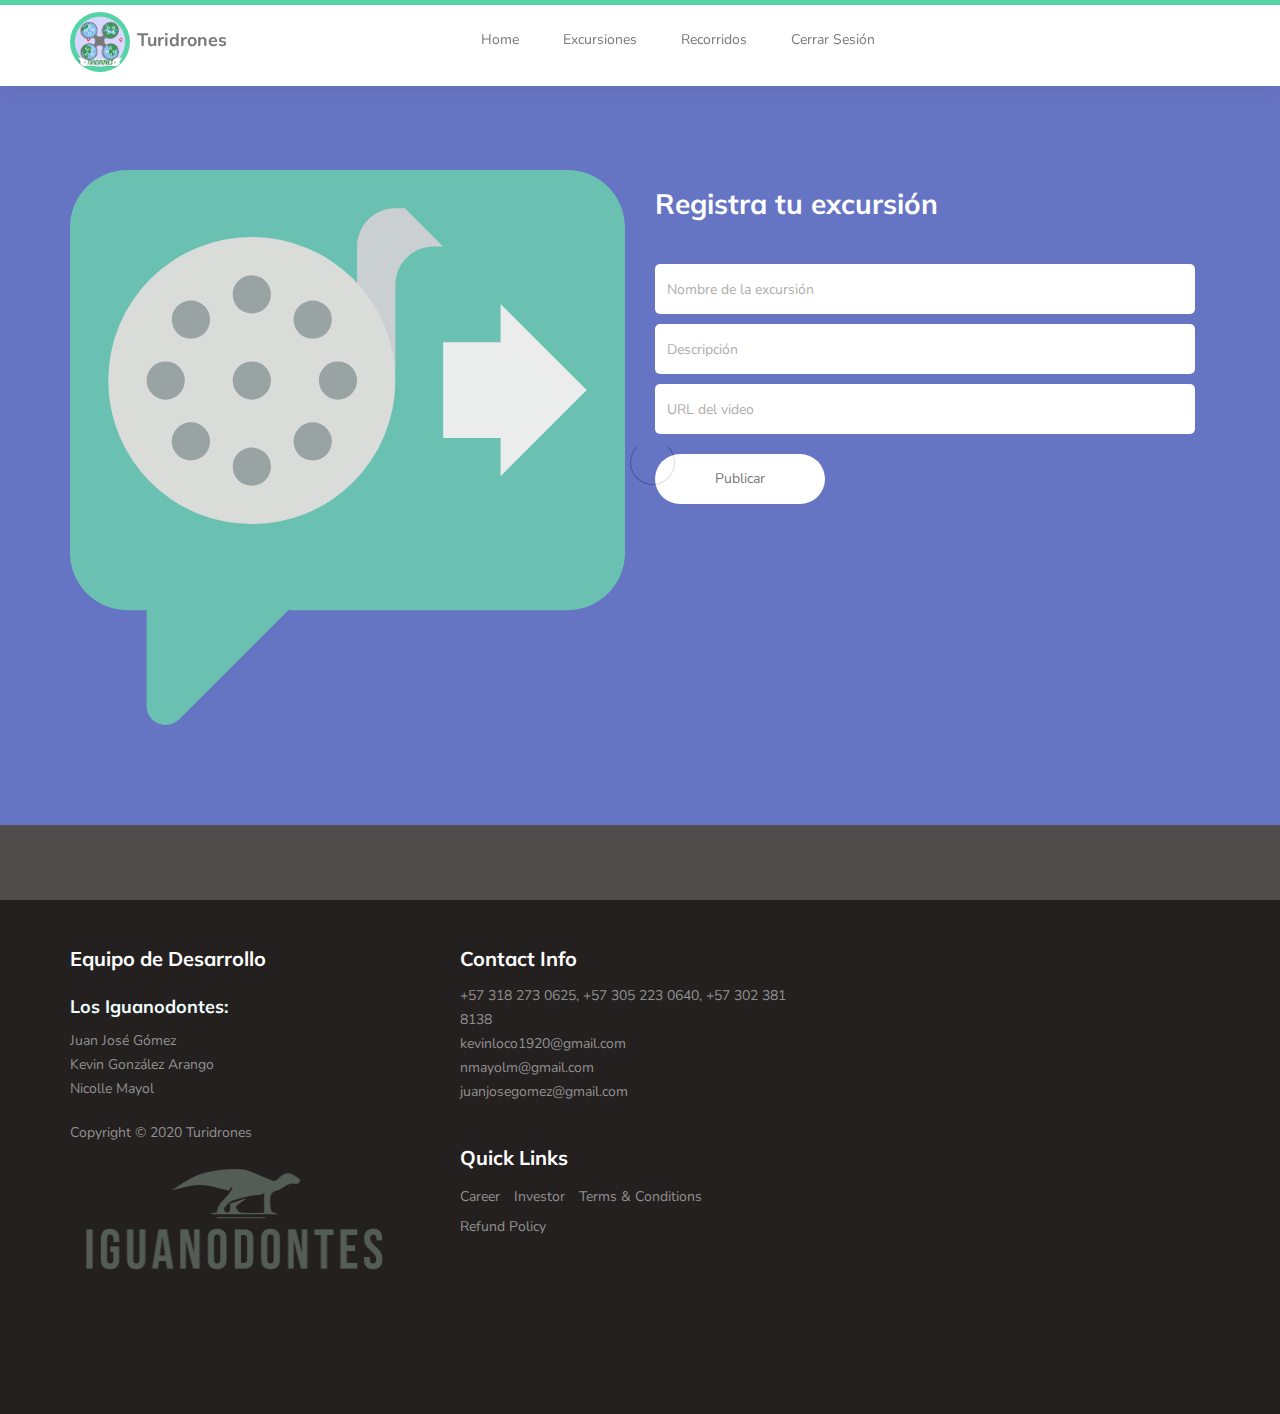
<file: registrarExcursion.html>
<!DOCTYPE html>
<html lang="en">
<head>

     <link rel="icon" type="image/png" href=./images/favicon.ico>
     <title>Turidrones</title>
<!-- 

Known Template 

https://templatemo.com/tm-516-known

-->
     <meta charset="UTF-8">
     <meta http-equiv="X-UA-Compatible" content="IE=Edge">
     <meta name="description" content="">
     <meta name="keywords" content="">
     <meta name="author" content="">
     <meta name="viewport" content="width=device-width, initial-scale=1, maximum-scale=1">

     <link rel="stylesheet" href="css/bootstrap.min.css">
     <link rel="stylesheet" href="css/font-awesome.min.css">
     <link rel="stylesheet" href="css/owl.carousel.css">
     <link rel="stylesheet" href="css/owl.theme.default.min.css">

     <!-- MAIN CSS -->
     <link rel="stylesheet" href="css/templatemo-style.css">

</head>
<body id="top" data-spy="scroll" data-target=".navbar-collapse" data-offset="50">

     <!-- PRE LOADER -->
     <section class="preloader">
          <div class="spinner">

               <span class="spinner-rotate"></span>
               
          </div>
     </section>


     <!-- MENU -->
     <section class="navbar custom-navbar navbar-fixed-top" role="navigation">
          <div class="container">

               <div class="navbar-header">
                    <button class="navbar-toggle" data-toggle="collapse" data-target=".navbar-collapse">
                         <span class="icon icon-bar"></span>
                         <span class="icon icon-bar"></span>
                         <span class="icon icon-bar"></span>
                    </button>

                    <!-- lOGO TEXT HERE -->
                    <ul class = "nav navbar-nav navbar-nav-right">
                         <li><img class = img-header src =./images/logo.png></li>
                         <li><a href="index2.html" class="navbar-brand">Turidrones</a></li>
                    </ul>
                    
               </div>

               <!-- MENU LINKS -->
               <div class="collapse navbar-collapse">
                    <ul class="nav navbar-nav navbar-nav-first">
                         <li><a href="index2.html" class="smoothScroll">Home</a></li>
                         <li><a href="index2.html#excursiones" class="smoothScroll">Excursiones</a></li>
                         <li><a href="index2.html#courses" class="smoothScroll">Recorridos</a></li>
                         <li><a href="index.html" class="smoothScroll">Cerrar Sesión</a></li>
                    </ul>
               </div>

          </div>
     </section>

     <section id="contact">
        <div class="container">
             <div class="row">
                <div class="col-md-6 col-sm-12">
                    <div class="contact-image">
                         <img src="[data-uri]"  class="img-responsive" alt="LOGO">
                    </div>
               </div>

                  <div class="col-md-6 col-sm-12">
                       <form id="contact-form" role="form" action="" method="post">
                            <div class="section-title">
                                 <h2>Registra tu excursión</h2>
                            </div>

                            <div class="col-md-12 col-sm-12">
                                 <input type="text" class="form-control" placeholder="Nombre de la excursión" name="nombre" required="">
                                 <input type="text" class="form-control" placeholder="Descripción" name="description" required="">
                                 <input type="text" class="form-control" placeholder="URL del video" name="url" required="">


                            </div>

                            <div class="col-md-4 col-sm-12">
                                 <input type="submit" class="form-control" name="publicar" value="Publicar">
                            </div>

                       </form>
                  </div>



             </div>
        </div>
   </section>   

     <!-- FOOTER -->
     <footer id="footer">
          <div class="container">
               <div class="row">

                    <div class="col-md-4 col-sm-6">
                         <div class="footer-info">
                              <div class="section-title">
                                   <h2>Equipo de Desarrollo</h2>
                                   
                              </div>
                              <address>
                                   
                                   <h4 style="color:azure">Los Iguanodontes:</h4>
                                   <p>Juan José Gómez<br> Kevin González Arango <br> Nicolle Mayol</p>
                              </address>


                              <div class="copyright-text"> 
                                   <p>Copyright &copy; 2020 Turidrones</p>
                                   <img src="./images/Recurso 2@2x.png" class=img-responsive style = padding:1em>
                              </div>

                              
                         </div>
                    </div>

                    <div class="col-md-4 col-sm-6">
                         <div class="footer-info">
                              <div class="section-title">
                                   <h2>Contact Info</h2>
                              </div>
                              <address>
                                   <p>+57 318 273 0625, +57 305 223 0640, +57 302 381 8138</p>
                                   <p><a href="mailto:kevinloco1920@gmail.com">kevinloco1920@gmail.com</a></p>
                                   <p><a href="mailto:nmayolm0@gmail.com">nmayolm@gmail.com</a></p>
                                   <p><a href="mailto:juanjosegomez@gmail.com">juanjosegomez@gmail.com</a></p>
                              </address>

                              <div class="footer_menu">
                                   <h2>Quick Links</h2>
                                   <ul>
                                        <li><a href="#">Career</a></li>
                                        <li><a href="#">Investor</a></li>
                                        <li><a href="#">Terms & Conditions</a></li>
                                        <li><a href="#">Refund Policy</a></li>
                                   </ul>
                              </div>
                         </div>
                    </div>
                    
               </div>
          </div>
     </footer>


     <!-- SCRIPTS -->
     <script src="js/jquery.js"></script>
     <script src="js/bootstrap.min.js"></script>
     <script src="js/owl.carousel.min.js"></script>
     <script src="js/smoothscroll.js"></script>
     <script src="js/custom.js"></script>

</body>
</html>
</file>
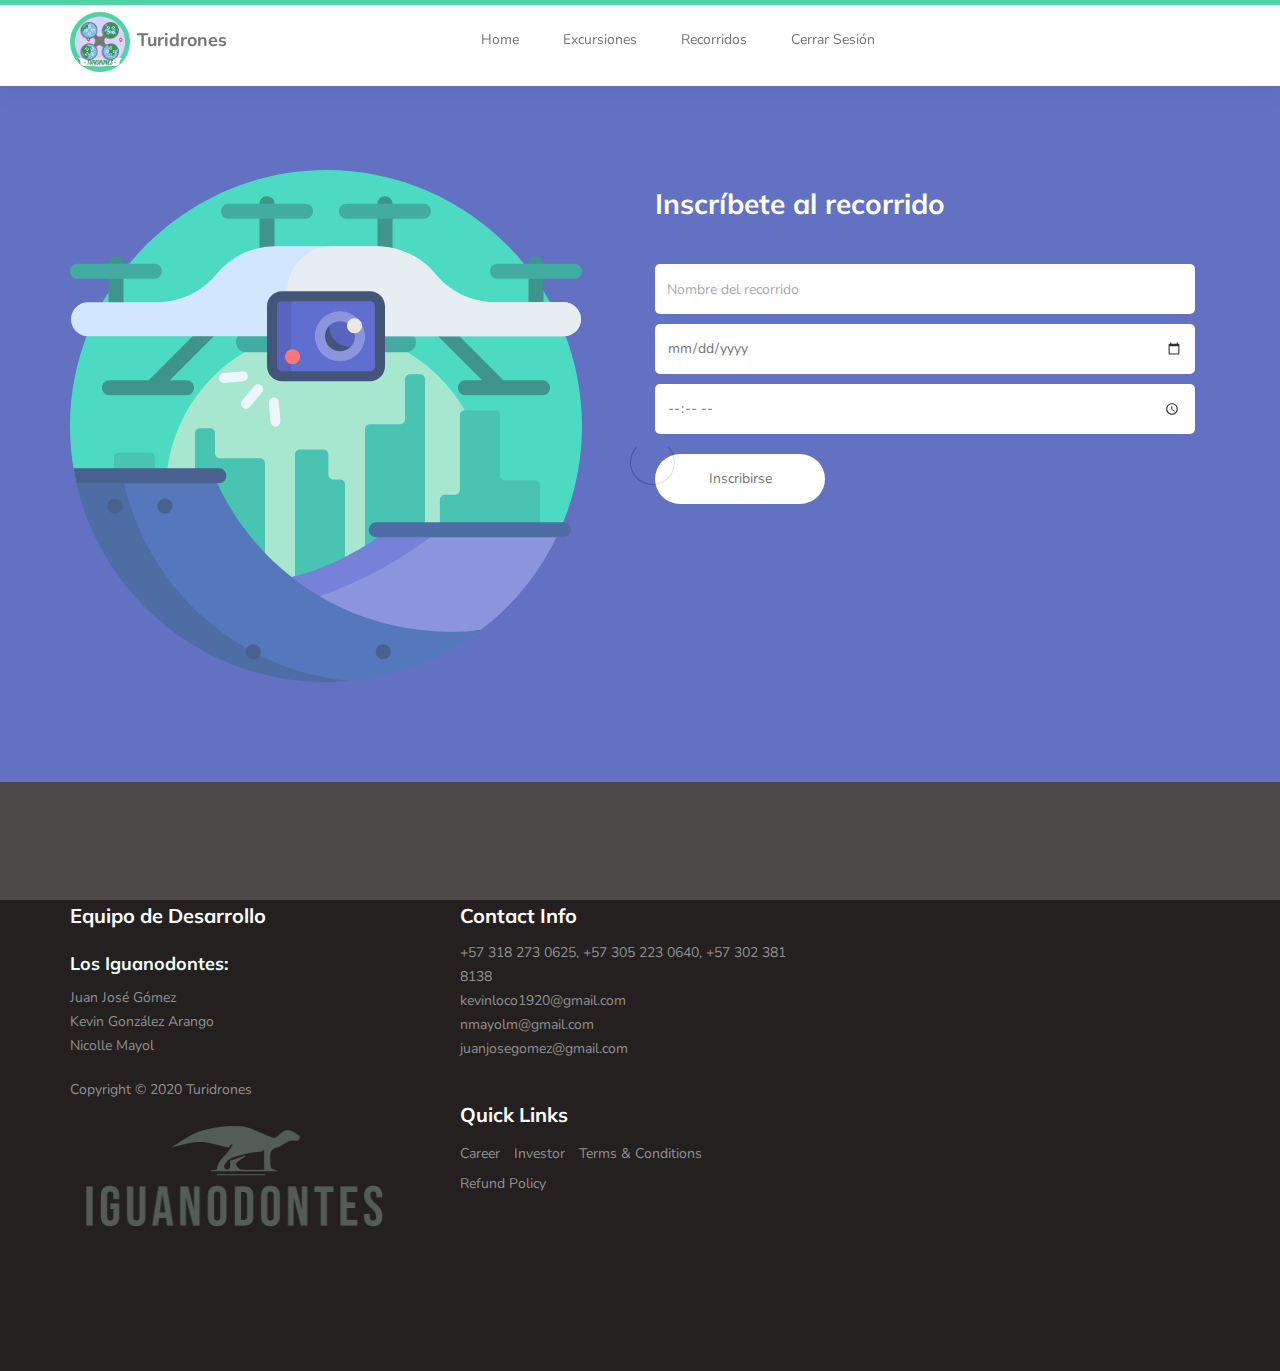
<file: registrarRecorrido.html>
<!DOCTYPE html>
<html lang="en">
<head>

     <link rel="icon" type="image/png" href=./images/favicon.ico>
     <title>Turidrones: Registrar Excursión</title>
<!-- 

Known Template 

https://templatemo.com/tm-516-known

-->
     <meta charset="UTF-8">
     <meta http-equiv="X-UA-Compatible" content="IE=Edge">
     <meta name="description" content="">
     <meta name="keywords" content="">
     <meta name="author" content="">
     <meta name="viewport" content="width=device-width, initial-scale=1, maximum-scale=1">

     <link rel="stylesheet" href="css/bootstrap.min.css">
     <link rel="stylesheet" href="css/font-awesome.min.css">
     <link rel="stylesheet" href="css/owl.carousel.css">
     <link rel="stylesheet" href="css/owl.theme.default.min.css">

     <!-- MAIN CSS -->
     <link rel="stylesheet" href="css/templatemo-style.css">

</head>
<body id="top" data-spy="scroll" data-target=".navbar-collapse" data-offset="50">

     <!-- PRE LOADER -->
     <section class="preloader">
          <div class="spinner">

               <span class="spinner-rotate"></span>
               
          </div>
     </section>


     <!-- MENU -->
     <section class="navbar custom-navbar navbar-fixed-top" role="navigation">
          <div class="container">

               <div class="navbar-header">
                    <button class="navbar-toggle" data-toggle="collapse" data-target=".navbar-collapse">
                         <span class="icon icon-bar"></span>
                         <span class="icon icon-bar"></span>
                         <span class="icon icon-bar"></span>
                    </button>

                    <!-- lOGO TEXT HERE -->
                    <ul class = "nav navbar-nav navbar-nav-right">
                         <li><img class = img-header src =./images/logo.png></li>
                         <li><a href="#" class="navbar-brand">Turidrones</a></li>
                    </ul>
                    
               </div>

               <!-- MENU LINKS -->
               <div class="collapse navbar-collapse">
                    <ul class="nav navbar-nav navbar-nav-first">
                         <li><a href="index2.html" class="smoothScroll">Home</a></li>
                         <li><a href="index2.html#excursiones" class="smoothScroll">Excursiones</a></li>
                         <li><a href="index2.html#courses" class="smoothScroll">Recorridos</a></li>
                         <li><a href="index.html" class="smoothScroll">Cerrar Sesión</a></li>
                    </ul>
               </div>

          </div>
     </section>

     <section id="contact">
        <div class="container">
             <div class="row">
                <div class="col-md-6 col-sm-12">
                    <div class="contact-image">
                        <img src="[data-uri]" class="img-responsive" alt="LOGO">
                    </div>
               </div>

                  <div class="col-md-6 col-sm-12">
                       <form id="contact-form" role="form" action="" method="post">
                            <div class="section-title">
                                 <h2>Inscríbete al recorrido</h2>
                            </div>

                            <div class="col-md-12 col-sm-12">
                                 <input type="text" class="form-control" placeholder="Nombre del recorrido" name="nombre" required="">
                                 <input type="date" class="form-control" placeholder="Fecha" name="fecha" required="">
                                 <input type="time" class="form-control" placeholder="Hora" name="hora" required="">


                            </div>

                            <div class="col-md-4 col-sm-12">
                                 <input type="submit" class="form-control" name="inscribir" value="Inscribirse">
                            </div>

                       </form>
                  </div>



             </div>
        </div>
   </section>   

     <!-- FOOTER -->
     <footer id="footer">
          <div class="container">
               <div class="row">

                    <div class="col-md-4 col-sm-6">
                         <div class="footer-info">
                              <div class="section-title">
                                   <h2>Equipo de Desarrollo</h2>
                                   
                              </div>
                              <address>
                                   
                                   <h4 style="color:azure">Los Iguanodontes:</h4>
                                   <p>Juan José Gómez<br> Kevin González Arango <br> Nicolle Mayol</p>
                              </address>


                              <div class="copyright-text"> 
                                   <p>Copyright &copy; 2020 Turidrones</p>
                                   <img src="./images/Recurso 2@2x.png" class=img-responsive style = padding:1em>
                              </div>

                              
                         </div>
                    </div>

                    <div class="col-md-4 col-sm-6">
                         <div class="footer-info">
                              <div class="section-title">
                                   <h2>Contact Info</h2>
                              </div>
                              <address>
                                   <p>+57 318 273 0625, +57 305 223 0640, +57 302 381 8138</p>
                                   <p><a href="mailto:kevinloco1920@gmail.com">kevinloco1920@gmail.com</a></p>
                                   <p><a href="mailto:nmayolm0@gmail.com">nmayolm@gmail.com</a></p>
                                   <p><a href="mailto:juanjosegomez@gmail.com">juanjosegomez@gmail.com</a></p>
                              </address>

                              <div class="footer_menu">
                                   <h2>Quick Links</h2>
                                   <ul>
                                        <li><a href="#">Career</a></li>
                                        <li><a href="#">Investor</a></li>
                                        <li><a href="#">Terms & Conditions</a></li>
                                        <li><a href="#">Refund Policy</a></li>
                                   </ul>
                              </div>
                         </div>
                    </div>
                    
               </div>
          </div>
     </footer>


     <!-- SCRIPTS -->
     <script src="js/jquery.js"></script>
     <script src="js/bootstrap.min.js"></script>
     <script src="js/owl.carousel.min.js"></script>
     <script src="js/smoothscroll.js"></script>
     <script src="js/custom.js"></script>

</body>
</html>
</file>
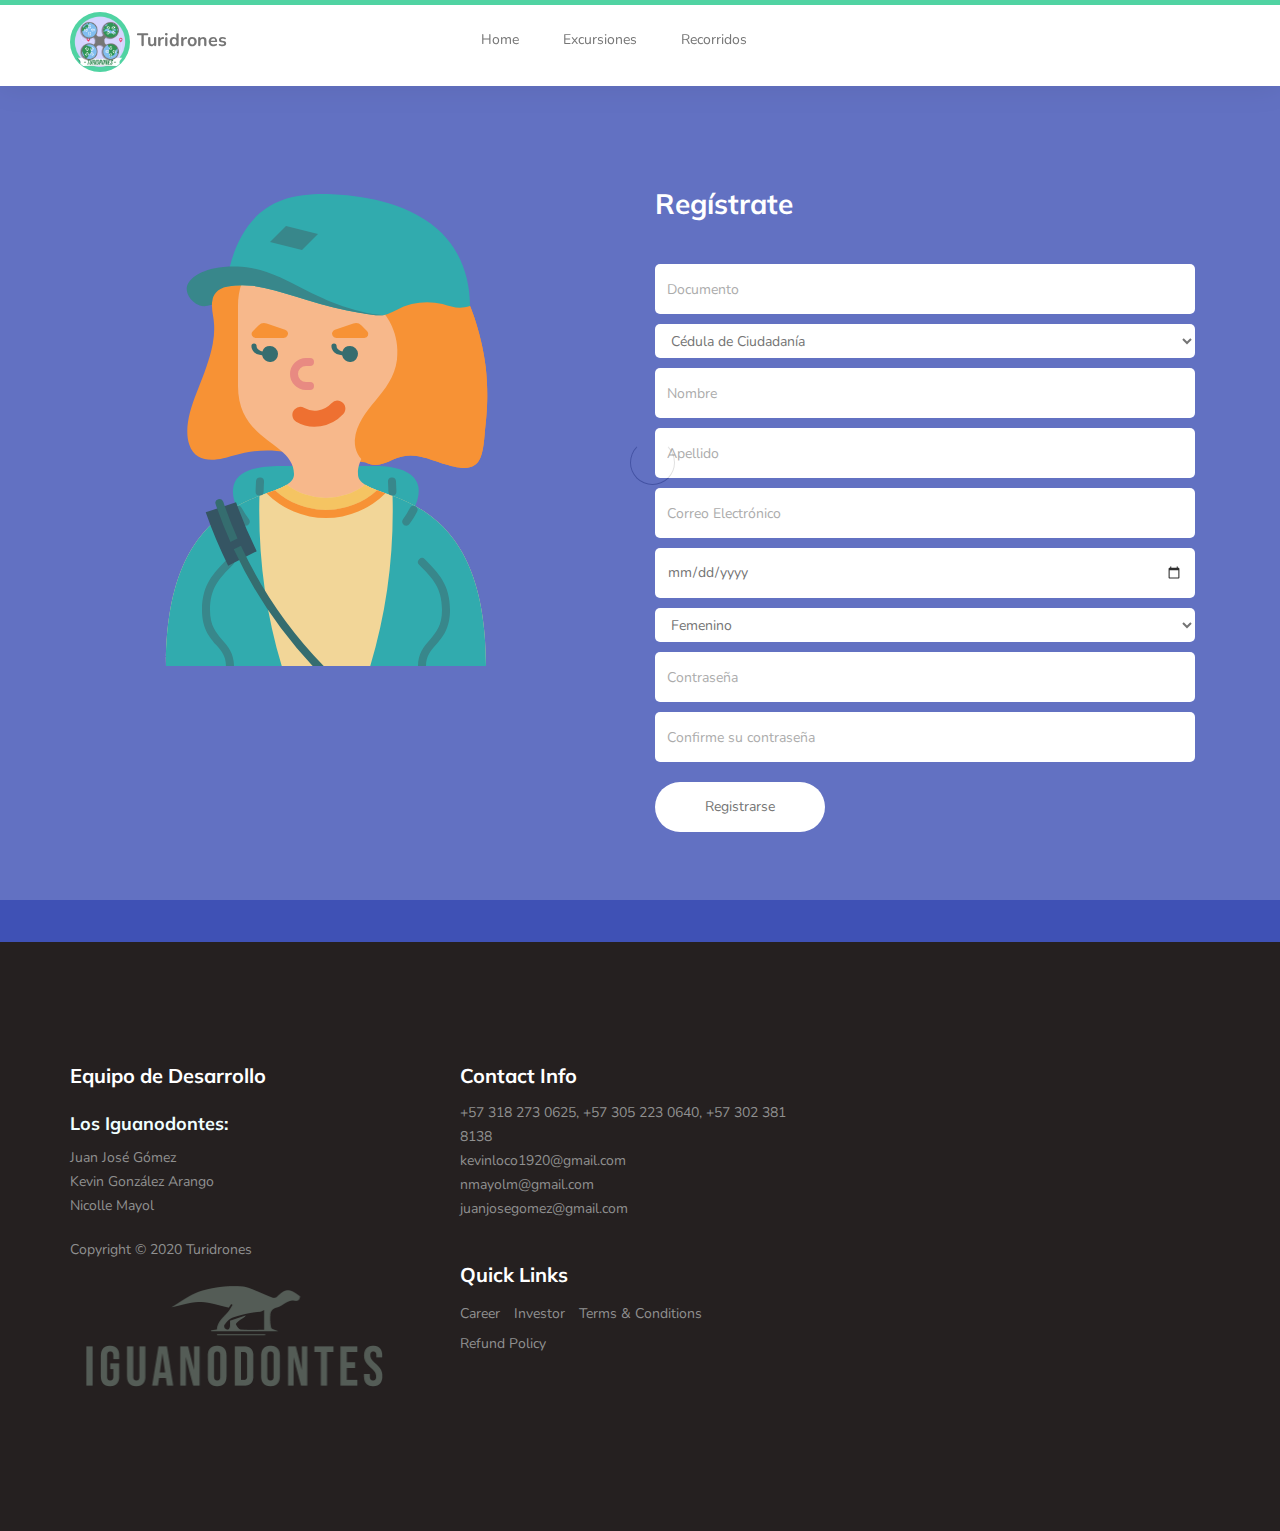
<file: registro.html>
<!DOCTYPE html>
<html lang="en">
<head>

     <link rel="icon" type="image/png" href=./images/favicon.ico>
     <title>Turidrones</title>
<!-- 

Known Template 

https://templatemo.com/tm-516-known

-->
     <meta charset="UTF-8">
     <meta http-equiv="X-UA-Compatible" content="IE=Edge">
     <meta name="description" content="">
     <meta name="keywords" content="">
     <meta name="author" content="">
     <meta name="viewport" content="width=device-width, initial-scale=1, maximum-scale=1">

     <link rel="stylesheet" href="css/bootstrap.min.css">
     <link rel="stylesheet" href="css/font-awesome.min.css">
     <link rel="stylesheet" href="css/owl.carousel.css">
     <link rel="stylesheet" href="css/owl.theme.default.min.css">

     <!-- MAIN CSS -->
     <link rel="stylesheet" href="css/templatemo-style.css">

</head>
<body id="top" data-spy="scroll" data-target=".navbar-collapse" data-offset="50">

     <!-- PRE LOADER -->
     <section class="preloader">
          <div class="spinner">

               <span class="spinner-rotate"></span>
               
          </div>
     </section>


     <!-- MENU -->
     <section class="navbar custom-navbar navbar-fixed-top" role="navigation">
          <div class="container">

               <div class="navbar-header">
                    <button class="navbar-toggle" data-toggle="collapse" data-target=".navbar-collapse">
                         <span class="icon icon-bar"></span>
                         <span class="icon icon-bar"></span>
                         <span class="icon icon-bar"></span>
                    </button>

                    <!-- lOGO TEXT HERE -->
                    <ul class = "nav navbar-nav navbar-nav-right">
                         <li><img class = img-header src =./images/logo.png></li>
                         <li><a href="index.html" class="navbar-brand">Turidrones</a></li>
                    </ul>
                    
               </div>

               <!-- MENU LINKS -->
               <div class="collapse navbar-collapse">
                    <ul class="nav navbar-nav navbar-nav-first">
                         <li><a href="index.html" class="smoothScroll">Home</a></li>
                         <li><a href="index.html#excursiones" class="smoothScroll">Excursiones</a></li>
                         <li><a href="index.html#courses" class="smoothScroll">Recorridos</a></li>
                    </ul>
               </div>

          </div>
     </section>

     <section id="contact">
        <div class="container">
             <div class="row">
                <div class="col-md-6 col-sm-12">
                    <div class="contact-image">
                        
                        <img src="[data-uri]"  class="img-responsive" alt="LOGO">
                    </div>
               </div>

                  <div class="col-md-6 col-sm-12">
                       <form id="contact-form" role="form" action="" method="post">
                            <div class="section-title">
                                 <h2>Regístrate</h2>
                            </div>

                            <div class="col-md-12 col-sm-12">
                                
                                 <input type="text" class="form-control" placeholder="Documento" name="documento" required="">
                                 <select name="tipodocumento" class="form-control" placeholder="Tipo de Documento" required="">
                                     <option>Cédula de Ciudadanía</option>
                                     <option>Cédula de Extranjería</option>
                                     <option>Pasaporte</option>
                                     <option>Otro</option>
                                 </select>
                                 <input type="text" class="form-control" placeholder="Nombre" name="nombre" required="">
                                 <input type="text" class="form-control" placeholder="Apellido" name="apellido" required="">
                                 <input type="email" class="form-control" placeholder="Correo Electrónico" name="email" required="">
                                 <input type="date" class="form-control" placeholder="Fecha de Nacimiento" name="fechaNacimiento" required="">
                                 <select name="genero" class="form-control" placeholder="Género" required="">
                                    <option>Femenino</option>
                                    <option>Masculino</option>
                                    <option>Otro</option>
                                </select>
                                <input type="password" class="form-control" placeholder="Contraseña" name="contraseña" required="">
                                <input type="password" class="form-control" placeholder="Confirme su contraseña" name="contraseña2" required="">

                            </div>

                            <div class="col-md-4 col-sm-12">
                                 <input type="submit" class="form-control" name="inscribir" value="Registrarse">
                            </div>

                       </form>
                  </div>



             </div>
        </div>
   </section>   

     <!-- FOOTER -->
     <footer id="footer">
          <div class="container">
               <div class="row">

                    <div class="col-md-4 col-sm-6">
                         <div class="footer-info">
                              <div class="section-title">
                                   <h2>Equipo de Desarrollo</h2>
                                   
                              </div>
                              <address>
                                   
                                   <h4 style="color:azure">Los Iguanodontes:</h4>
                                   <p>Juan José Gómez<br> Kevin González Arango <br> Nicolle Mayol</p>
                              </address>


                              <div class="copyright-text"> 
                                   <p>Copyright &copy; 2020 Turidrones</p>
                                   <img src="./images/Recurso 2@2x.png" class=img-responsive style = padding:1em>
                              </div>

                              
                         </div>
                    </div>

                    <div class="col-md-4 col-sm-6">
                         <div class="footer-info">
                              <div class="section-title">
                                   <h2>Contact Info</h2>
                              </div>
                              <address>
                                   <p>+57 318 273 0625, +57 305 223 0640, +57 302 381 8138</p>
                                   <p><a href="mailto:kevinloco1920@gmail.com">kevinloco1920@gmail.com</a></p>
                                   <p><a href="mailto:nmayolm0@gmail.com">nmayolm@gmail.com</a></p>
                                   <p><a href="mailto:juanjosegomez@gmail.com">juanjosegomez@gmail.com</a></p>
                              </address>

                              <div class="footer_menu">
                                   <h2>Quick Links</h2>
                                   <ul>
                                        <li><a href="#">Career</a></li>
                                        <li><a href="#">Investor</a></li>
                                        <li><a href="#">Terms & Conditions</a></li>
                                        <li><a href="#">Refund Policy</a></li>
                                   </ul>
                              </div>
                         </div>
                    </div>
                    
               </div>
          </div>
     </footer>


     <!-- SCRIPTS -->
     <script src="js/jquery.js"></script>
     <script src="js/bootstrap.min.js"></script>
     <script src="js/owl.carousel.min.js"></script>
     <script src="js/smoothscroll.js"></script>
     <script src="js/custom.js"></script>

</body>
</html>
</file>
<file: css/templatemo-style.css>
/*

Known Template 

https://templatemo.com/tm-516-known

*/

  @import url('https://fonts.googleapis.com/css?family=Muli:300,700|Nunito');

  body {
    background: #ffffff;
    font-family: 'Nunito', sans-serif;
    overflow-x: hidden;
    padding-top: 70px;
  }


  /*---------------------------------------
     TYPOGRAPHY              
  -----------------------------------------*/

  h1,h2,h3,h4,h5,h6 {
    font-family: 'Muli', sans-serif;
    font-weight: bold;
    line-height: inherit;
  }

  h1 {
    color: #252525;
    font-size: 3em;
    line-height: normal;
  }

  h2 {
    color: #353535;
    font-size: 2em;
    padding-bottom: 10px;
  }

  h3 {
    font-size: 1.5em;
    margin-bottom: 0;
  }

  h3,
  h3 a {
    color: #454545;
  }

  p {
    color: #757575;
    font-size: 14px;
    font-weight: normal;
    line-height: 24px;
  }



  /*---------------------------------------
     GENERAL               
  -----------------------------------------*/

  html{
    -webkit-font-smoothing: antialiased;
  }

  a {
    color: #252525;
    -webkit-transition: 0.5s;
    transition: 0.5s;
    text-decoration: none !important;
  }

  a,
  input, button,
  .form-control {
    -webkit-transition: 0.5s;
    transition: 0.5s;
  }

  a:hover, a:active, a:focus {
    color: #29ca8e;
    outline: none;
  }

  ::-webkit-scrollbar{
    width: 8px;
    height: 8px;
  }

  ::-webkit-scrollbar-thumb {
    cursor: pointer;
    background: #000000;
  }

  .section-title {
    padding-bottom: 40px;
  }

  .section-title h2 {
    margin: 0;
  }

  .section-title small {
    display: block;
  }

  .overlay {
    background: rgba(20,20,20,0.5);
    position: absolute;
    top: 0;
    right: 0;
    bottom: 0;
    left: 0;
    width: 100%;
    height: 100%;
  }

  .entry-form {
    background: #252020;
    border-radius: 100%;
    text-align: center;
    padding: 6em;
    width: 450px;
    height: 450px;
  }

  .entry-form h2 {
    color: #ffffff;
    margin: 0;
  }

  .entry-form .form-control {
    background: transparent;
    border: 0;
    border-bottom: 1px solid;
    border-radius: 0;
    box-shadow: none;
    height: 45px;
    margin: 10px 0;
  }

  .entry-form .submit-btn {
    background: #ffffff;
    border-radius: 50px;
    border: 0;
    color: #252020;
    width: 50%;
    height: 50px;
    margin: 30px auto;
    margin-bottom: 10px;
  }

  .entry-form .submit-btn:hover {
    background: #3f51b5;
    color: #ffffff;
  }

  section {
    position: relative;
    padding: 100px 0;
  }

  #team,
  #testimonial {
    background: #f9f9f9;
  }

  #team, 
  #testimonial {
    text-align: center;
  }
  
  #google-map iframe {
    border: 0;
    width: 100%;
    height: 390px;
  }



  /*---------------------------------------
     BUTTONS               
  -----------------------------------------*/

  .section-btn {
    background: transparent;
    border-radius: 50px;
    border: 1px solid #ffffff;
    color: #ffffff;
    font-size: inherit;
    font-weight: normal;
    padding: 15px 30px;
    transition: 0.5s;
  }

  .section-btn:hover {
    background: #ffffff;
    border-color: transparent;
  }



  /*---------------------------------------
       PRE LOADER              
  -----------------------------------------*/

  .preloader {
    position: fixed;
    top: 0;
    left: 0;
    width: 100%;
    height: 100%;
    z-index: 99999;
    display: flex;
    flex-flow: row nowrap;
    justify-content: center;
    align-items: center;
    background: none repeat scroll 0 0 #ffffff;
  }

  .spinner {
    border: 1px solid transparent;
    border-radius: 3px;
    position: relative;
  }

  .spinner:before {
    content: '';
    box-sizing: border-box;
    position: absolute;
    top: 50%;
    left: 50%;
    width: 45px;
    height: 45px;
    margin-top: -10px;
    margin-left: -10px;
    border-radius: 50%;
    border: 1px solid #575757;
    border-top-color: #ffffff;
    animation: spinner .9s linear infinite;
  }

  @keyframes spinner {
    to {transform: rotate(360deg);}
  }



  /*---------------------------------------
      MENU              
  -----------------------------------------*/

  .custom-navbar {
    background: #ffffff;
    border-top: 5px solid #29ca8e;
    border-bottom: 0;
    -webkit-box-shadow: 0 1px 30px rgba(0, 0, 0, 0.1);
    -moz-box-shadow: 0 1px 30px rgba(0, 0, 0, 0.1);
    box-shadow: 0 1px 30px rgba(0, 0, 0, 0.1);
    padding: 12px 0;
    margin-bottom: 0;
    padding: 0;
  }


  .custom-navbar .navbar-brand {
    color: #454545;
    font-size: 18px;
    font-weight: bold;
    line-height: 40px;
    display: inline-block;
    background-color: transparent;
    margin-left: 10em;
  }

  .custom-navbar .img-header{
    margin-top: 0.5em;
    margin-bottom: 1em;
    border-radius: 100%;
    background: #29ca8e;
    width: 60px;
    height: 60px;
    line-height: 30px;
    display: inline-block;
    margin-right: 1%;
    padding: 1%;
    
  }

  .custom-navbar .navbar-nav.navbar-nav-left {
    margin-left: 1em;
    background-color: transparent
  }

  .custom-navbar .navbar-nav.navbar-nav-first {
    margin-left: 15em;
  }

  .custom-navbar .navbar-nav.navbar-right li {
    padding-top:1em;
    padding-right: 12px;
    padding-left: 12px;
  }

  .custom-navbar .navbar-nav.navbar-right li .fa {
    background: #29ca8e;
    border-radius: 100%;
    color: #ffffff;
    width: 30px;
    height: 30px;
    line-height: 30px;
    text-align: center;
    display: inline-block;
    margin-right: 5px;
  }

  .custom-navbar .nav li a {
    line-height: 40px;
    color: #575757;
    padding-right: 22px;
    padding-left: 22px;
  }

  .custom-navbar .navbar-nav > li > a:hover,
  .custom-navbar .navbar-nav > li > a:focus {
    background-color: transparent;
  }

  .custom-navbar .nav li a:hover {
    background-color: #29ca8e;
    color: #ffffff;
  }

  .custom-navbar .nav li.active > a {
    background-color: #29ca8e;
    color: #ffffff;
  }

  .custom-navbar .navbar-toggle {
    border: none;
    padding-top: 10px;
  }

  .custom-navbar .navbar-toggle {
    background-color: transparent;
  }

  .custom-navbar .navbar-toggle .icon-bar {
    background: #252525;
    border-color: transparent;
  }

  .custom-navbar .navbar-brand:hover{
    background-color: transparent;
  }

  /*---------------------------------------
      HOME  & SLIDER            
  -----------------------------------------*/

  #home {
    padding: 0;
  }

  #home h1 {
    color: #ffffff;
  }

  #home h3 {
    color: #f9f9f9;
    font-size: 16px;
    font-weight: 300;
    margin: 0;
    padding: 5px 0 40px 0;
  }

  @media (min-width: 768px) {
    .home-slider .col-md-6 {
      padding-left: 0;
    }
  }

  .home-slider .caption {
    display: flex;
    justify-content: center;
    flex-direction: column;
    text-align: left;
    background-color: rgba(20,20,20,0.2);
    height: 100%;
    color: #fff;
    cursor: e-resize;
  }

  .home-slider .item {
    background-repeat: no-repeat;
    background-attachment: local;
    background-size: cover;
    height: 650px;
  }
  
  .caption h3 a { color: #FFF; }
  .caption h3 a:hover { color: #FF3; }

  .home-slider .item-first {
    background-image: url(../images/slider1.png);
	background-position: center;
  }

  .home-slider .item-second {
    background-image: url(../images/slide2.png);
  }

  .home-slider .item-third {
    background-image: url(../images/slider3.jpg);
  }



  /*---------------------------------------
      FEATURE              
  -----------------------------------------*/

  .feature-thumb {
    border: 1px solid #f0f0f0;
    padding: 5em 3em;
  }

  .feature-thumb span {
    background: #3f51b5;
    border-radius: 50px;
    color: #ffffff;
    font-size: 25px;
    font-weight: bold;
    display: inline-block;
    width: 60px;
    height: 60px;
    line-height: 60px;
    text-align: center;
    margin-bottom: 5px;
  }

  .feature-thumb h3 {
    margin: 10px 0;
  }



  /*---------------------------------------
      ABOUT              
  -----------------------------------------*/

  #about figure {
    display: inline-block;
    vertical-align: top;
    margin-left: 15px;
  }

  #about figure span {
    float: left;
    margin-left: -15px;
    padding: 15px 20px;
    position: relative;
    top: 20px;
  }

  #about figure span i {
    background: #29ca8e;
    border-radius: 50px;
    color: #ffffff;
    font-size: 25px;
    width: 50px;
    height: 50px;
    line-height: 50px;
    text-align: center;
  }


  #excursiones .section-title {
    text-align: center;
  }

  #excursiones .owl-theme .owl-nav {
    margin-top: 30px;
  }

  #excursiones .owl-theme .owl-nav [class*=owl-] {
    border-radius: 2px;
    font-size: 16px;
    width: 30px;
    height: 30px;
    line-height: 30px;
    text-align: center;
    padding: 0;
  }
  /*---------------------------------------
      TEAM              
  -----------------------------------------*/

  .team-thumb {
    background: #ffffff;
    position: relative;
    overflow: hidden;
    text-align: left;
  }

  .team-info {
    padding: 20px 30px;
  }

  .team-image img {
    width: 100%;
  }

  .team-thumb .social-icon {
    border-top: 1px solid #f0f0f0;
    padding: 4px 20px 0 20px;
  }

  .team-thumb .social-icon li a {
    background: #ffffff;
    color: #252020;
  }

  .team-info h3 {
    margin: 0;
  }


  /*---------------------------------------
      COURSES             
  -----------------------------------------*/

  #courses .section-title {
    text-align: center;
  }

  #courses .owl-theme .owl-nav {
    margin-top: 30px;
  }

  #courses .owl-theme .owl-nav [class*=owl-] {
    border-radius: 2px;
    font-size: 16px;
    width: 30px;
    height: 30px;
    line-height: 30px;
    text-align: center;
    padding: 0;
  }

  .courses-thumb {
    background: #f9f9f9;
    position: relative;
  }

  .courses-top {
    position: relative;
  }

  .courses-image {
    background: linear-gradient(to right, #202020, #101010);
  }

  .courses-date {
    background: linear-gradient(rgba(255, 0, 0, 0), rgba(0, 0, 0, 0.6));
    width: 100%;
    position: absolute;
    bottom: 0;
    padding: 20px 25px;
  }

  .courses-date span,
  .courses-author span {
    font-size: 14px;
    font-weight: bold;
  }

  .courses-date span {
    color: #ffffff;
    display: inline-block;
    margin-right: 10px;
  }

  .courses-detail {
    padding: 25px 25px 15px 25px;
  }

  .courses-detail h3 {
    margin: 0 0 2px 0;
  }

  .courses-info {
    border-top: 1px solid #f0f0f0;
    position: relative;
    clear: both;
    padding: 15px 25px;
  }

  .courses-author,
  .courses-author span {
    display: inline-block;
    vertical-align: middle;
  }

  .courses-author img {
    display: inline-block !important;
    border-radius: 50px;
    width: 50px !important;
    height: 50px;
    margin-right: 10px;
  }

  .courses-price {
    float: right;
    margin-top: 10px;
  }

  .courses-price span {
    background: #29ca8e;
    border-radius: 2px;
    color: #ffffff;
    display: block;
    padding: 5px 10px;
  }

  .courses-price.free span {
    background: #3f51b5;
  }



  /*---------------------------------------
     NEWS              
  -----------------------------------------*/

  .news-thumb {
    clear: both;
    position: relative;
    overflow: hidden;
    margin-bottom: 30px;
  }

  .news-thumb .news-image {
    float: left;
    width: 40%;
    margin-right: 30px;
  }

  .news-info h3 {
    margin-top: 5px;
    margin-bottom: 10px;
  }

  .news-date span {
    color: #909090;
    font-weight: bold;
  }



  /*---------------------------------------
      TESTIMONIAL             
  -----------------------------------------*/

  #testimonial .item {
    background: #ffffff;
    margin: 20px 0;
    padding: 4em 3em;
    text-align: left;
  }

  #courses .col-md-4,
  #excursiones .col-md-4,
  #testimonial .col-md-4 {
    display: block;
    width: 100%;
  }

  #testimonial .item > p {
    font-size: 16px;
    line-height: 26px;
  }

  .tst-rating {
    margin-bottom: 15px;
  }

  .tst-rating .fa {
    color: #3f51b5;
  }

  .tst-image,
  .tst-author {
    display: inline-block;
    vertical-align: middle;
    margin-bottom: 20px;
    text-align: left;
  }

  .tst-image img {
    border-radius: 50px;
    width: 60px !important;
    height: 60px;
    margin-right: 15px;
  }

  .tst-author h4 {
    margin: 0;
  }

  .tst-author span {
    color: #808080;
    font-size: 14px;
  }



  /*---------------------------------------
      CONTACT             
  -----------------------------------------*/

  #contact {
    background: #3f51b5;
  }

  #contact h2 {
    color: #ffffff;
  }

  #contact .section-title {
    padding-bottom: 20px;
  }

  #contact h2 > small,
  #contact p,
  #contact a {
    color: #f9f9f9;
  }

  #contact-form {
    padding: 1em 0;
  }

  #contact-form .col-md-12,
  #contact-form .col-md-4 {
    padding-left: 0;
  }

  #contact-form .form-control {
    border: 0;
    border-radius: 5px;
    box-shadow: none;
    margin: 10px 0;
  }

  #contact-form input {
    height: 50px;
  }

  #contact-form input[type='submit'] {
    border-radius: 50px;
    border: 1px solid transparent;
  }

  #contact-form input[type='submit']:hover {
    background: transparent;
    border-color: #ffffff;
    color: #ffffff;
  }
  



  /*---------------------------------------
     FOOTER              
  -----------------------------------------*/

  footer {
    background: #252020;
    padding: 120px 0;
  }

  footer .section-title {
    padding-bottom: 10px;
  }

  footer h2 {
    font-size: 20px;
  }

  footer a,
  footer p {
    color: #909090;
  }

  footer strong {
    color: #d9d9d9;
  }

  footer address p {
    margin-bottom: 0;
  }

  footer .social-icon {
    margin-top: 25px;
  }

  .footer-info {
    margin-right: 2em;
  }

  .footer-info h2 {
    color: #ffffff;
    padding: 0;
  }

  .footer_menu h2 {
    margin-top: 2em;
  }

  .footer_menu ul {
    margin: 0;
    padding: 0;
  }

  .footer_menu li {
    display: inline-block;
    list-style: none;
    margin: 5px 10px 5px 0;
  }

  .newsletter-form .form-control {
    background: transparent;
    border-radius: 0;
    box-shadow: none;
    border: 0;
    border-bottom: 1px solid #303030;
    height: 50px;
    margin: 5px 0;
  }

  .newsletter-form input[type="submit"] {
    background: transparent;
    border: 1px solid #f9f9f9;
    border-radius: 50px;
    color: #ffffff;
    display: block;
    margin-top: 20px;
    outline: none;
    width: 50%;
  }

  .newsletter-form input[type="submit"]:hover {
    background: #29ca8e;
    border-color: transparent;
  }

  .newsletter-form .form-group span {
    color: #909090;
    display: block;
    font-size: 12px;
    margin-top: 20px;
  }



  /*---------------------------------------
     SOCIAL ICON              
  -----------------------------------------*/

  .social-icon {
    position: relative;
    padding: 0;
    margin: 0;
  }

  .social-icon li {
    display: inline-block;
    list-style: none;
    margin-bottom: 5px;
  }

  .social-icon li a {
    border-radius: 100px;
    color: #29ca8e;
    font-size: 15px;
    width: 35px;
    height: 35px;
    line-height: 35px;
    text-decoration: none;
    text-align: center;
    transition: all 0.4s ease-in-out;
    position: relative;
    margin: 5px 5px 5px 0;
  }

  .social-icon li a:hover {
    background: #29ca8e;
    color: #ffffff;
  }



  /*---------------------------------------
     RESPONSIVE STYLES              
  -----------------------------------------*/

  @media screen and (max-width: 1170px) {
    .custom-navbar .navbar-nav.navbar-nav-first {
      margin-left: inherit;
    }
  }

  @media only screen and (max-width: 992px) {
    section,
    footer {
      padding: 60px 0;
    }

    .home-slider .item {
      background-position: center center;
    }

    .feature-thumb,
    .about-info,
    .team-thumb,
    .footer-info {
      margin-bottom: 50px;
    }

    .contact-image {
      margin-top: 50px;
    }
  }


  @media only screen and (min-width: 768px) and (max-width: 991px) {
    .custom-navbar .nav li a {
      padding-right: 10px;
      padding-left: 10px;
    }
  }

  @media only screen and (max-width: 767px) {
    h1 {
      font-size: 2.5em;
    }

    h1,h2,h3 {
      line-height: normal;
    }

    .custom-navbar {
      background: #ffffff;
      -webkit-box-shadow: 0 1px 30px rgba(0, 0, 0, 0.1);
      -moz-box-shadow: 0 1px 30px rgba(0, 0, 0, 0.1);
      box-shadow: 0 1px 30px rgba(0, 0, 0, 0.1);
      padding: 5px 0;
      text-align: center;
    }

    .custom-navbar .navbar-brand,
    .custom-navbar .nav li a {
      line-height: normal;
    }

    .custom-navbar .nav li a {
      padding: 5px;
    }

    .custom-navbar .navbar-brand,
    .top-nav-collapse .navbar-brand {
      color: #252525;
      font-weight: 600;
    }

    .custom-navbar .nav li a,
    .top-nav-collapse .nav li a {
      color: #575757;
    }

    .custom-navbar .navbar-nav.navbar-right li {
      display: inline-block;
    }

    .footer-info {
      margin-right: 0;
    }

    .footer-info.newsletter-form {
      margin-bottom: 0;
    }

    .entry-form {
      display: block;
      margin: 0 auto;
    }
  }


  @media only screen and (max-width: 580px) {
    h2 {
      font-size: 1.8em;
    }

    #testimonial .item {
      padding: 2em;
    }

    .contact-image {
      margin-top: 0;
    }
  }

  @media only screen and (max-width: 480px) {
    h1 {
      font-size: 2em;
    }

    #home h3 {
      font-size: 14px;
    }

    .entry-form {
      border-radius: 0;
      padding: 2em;
      max-width: 100%;
      max-height: 100%;
      width: inherit;
      height: inherit;
    }
  }
  
/*VIDEOS*/

.video-responsive {
  height: 0;
  overflow: hidden;
  padding-bottom: 56.25%;
  padding-top: 30px;
  position: relative;
  }
.video-responsive iframe, .video-responsive object, .video-responsive embed {
  height: 100%;
  left: 0;
  position: absolute;
  top: 0;
  width: 100%;
  }

  .register-image {
    margin-bottom:2em;
  }

.btn-primary:hover{
  background: #29ca8e;
  color: #ffffff;
  border-color: transparent;
  border-radius: 50px;
}

.btn-primary{
  border-color: transparent;
  border-radius: 50px;
}

.container2 {
  position: relative;
}

/* Bottom right text */
.text-block {
  position: absolute;
  bottom: 20px;
  right: 20px;
  color: white;
  padding-left: 20px;
  padding-right: 20px;
  background: #29ca8e;
    border-radius: 2px;
    color: #ffffff;
    display: block;
    padding: 5px 10px;
}
</file>
